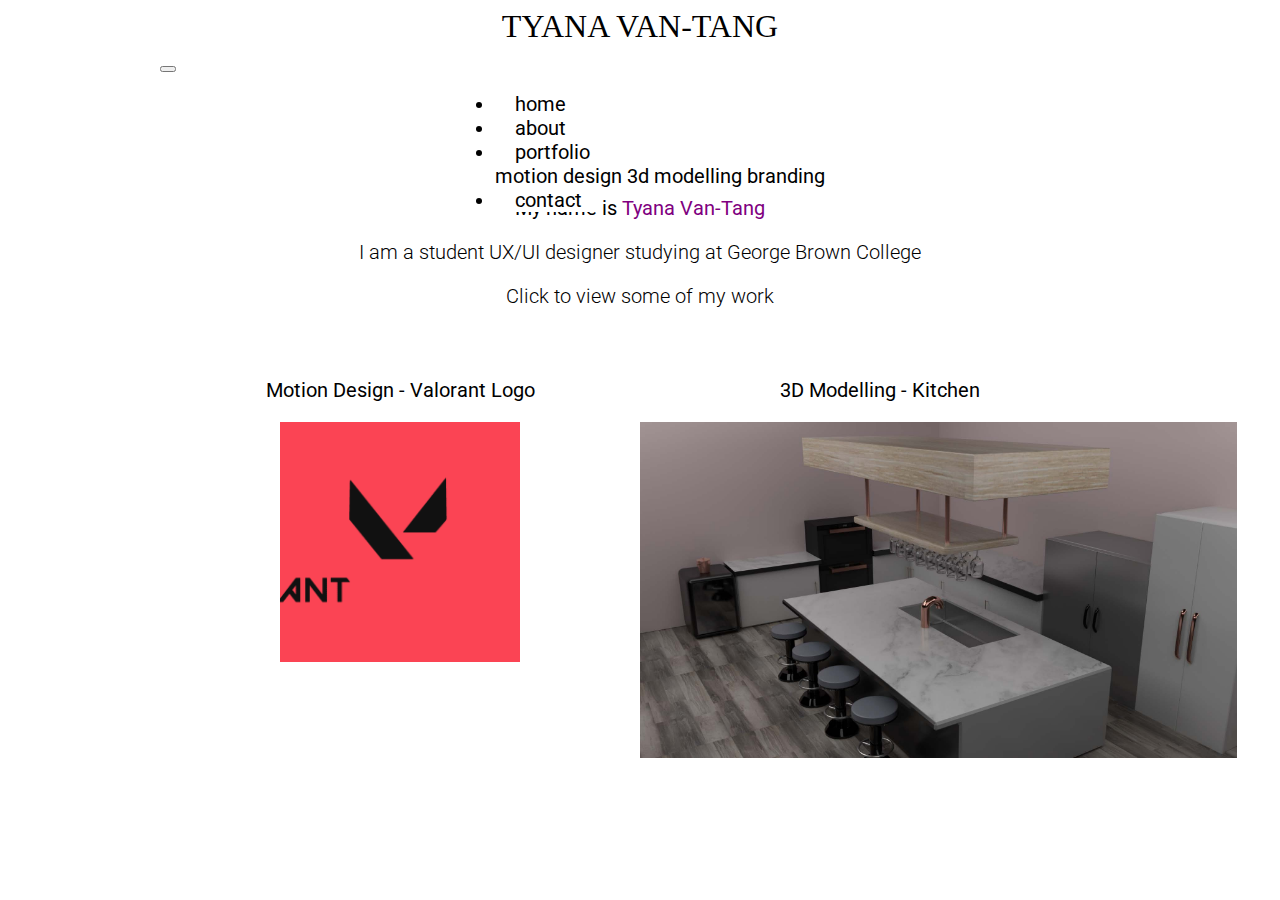
<file: index.html>
<html>

<head>
    <title>tyana van-tang</title>
    <link href="https://cdn.jsdelivr.net/npm/bootstrap@5.0.0-beta3/dist/css/bootstrap.min.css" rel="stylesheet"
        integrity="sha384-eOJMYsd53ii+scO/bJGFsiCZc+5NDVN2yr8+0RDqr0Ql0h+rP48ckxlpbzKgwra6" crossorigin="anonymous">

    <script src="https://cdn.jsdelivr.net/npm/@popperjs/core@2.9.1/dist/umd/popper.min.js"
        integrity="sha384-SR1sx49pcuLnqZUnnPwx6FCym0wLsk5JZuNx2bPPENzswTNFaQU1RDvt3wT4gWFG"
        crossorigin="anonymous"></script>
    <script src="https://cdn.jsdelivr.net/npm/bootstrap@5.0.0-beta3/dist/js/bootstrap.min.js"
        integrity="sha384-j0CNLUeiqtyaRmlzUHCPZ+Gy5fQu0dQ6eZ/xAww941Ai1SxSY+0EQqNXNE6DZiVc"
        crossorigin="anonymous"></script>
    <script src="https://code.jquery.com/jquery-3.2.1.slim.min.js"
        integrity="sha384-KJ3o2DKtIkvYIK3UENzmM7KCkRr/rE9/Qpg6aAZGJwFDMVNA/GpGFF93hXpG5KkN"
        crossorigin="anonymous"></script>
    <script src="https://maxcdn.bootstrapcdn.com/bootstrap/4.0.0/js/bootstrap.min.js"
        integrity="sha384-JZR6Spejh4U02d8jOt6vLEHfe/JQGiRRSQQxSfFWpi1MquVdAyjUar5+76PVCmYl"
        crossorigin="anonymous"></script>

    <script src="https://ajax.googleapis.com/ajax/libs/jquery/3.2.1/jquery.min.js"></script>
    <script src="https://cdnjs.cloudflare.com/ajax/libs/popper.js/1.12.6/umd/popper.min.js"></script>

    <link rel="stylesheet" href="styles.css">
    <link rel="preconnect" href="https://fonts.gstatic.com">
    <link rel="preconnect" href="https://fonts.gstatic.com">
    <link href="https://fonts.googleapis.com/css2?family=Playfair+Display:wght@900&display=swap" rel="stylesheet">
    <link rel="preconnect" href="https://fonts.googleapis.com">
    <link rel="preconnect" href="https://fonts.gstatic.com" crossorigin>
    <link rel="preconnect" href="https://fonts.googleapis.com">
    <link rel="preconnect" href="https://fonts.gstatic.com" crossorigin>
    <link href="https://fonts.googleapis.com/css2?family=Roboto:wght@100;300;400;900&display=swap" rel="stylesheet">

</head>

<body>
    <h1 class="centertext" style="font-weight:300;">TYANA VAN-TANG</h1>
    <nav class="navbar navbar-expand-md navbar-light">
        <a href="#" class="navbar-brand d-flex w-50"></a>
        <div class="text-right">
            <button class="navbar-toggler" type="button" data-toggle="collapse" data-target="#navbarTop"
                aria-controls="navbar" aria-expanded="false" aria-label="Toggle navigation">
                <span class="navbar-toggler-icon"></span>
            </button>
        </div>
        <div class="collapse navbar-collapse " id="navbarTop">
            <ul class="navbar-nav navbar-center ">
                <li class="nav-item">
                    <a class="nav-link " href="index.html">home</a>
                </li>
                <li class="nav-item">
                    <a class="nav-link " href="about.html">about</a>
                </li>

                <li class="nav-item dropdown">
                    <a class="nav-link dropdown-toggle" href="portfolio.html" id="navbarDropdown" role="button"
                        data-toggle="dropdown" aria-haspopup="true" aria-expanded="false">
                        portfolio
                    </a>
                    <div class="dropdown-menu" aria-labelledby="navbarDropdown">
                        <a class="dropdown-item" href="motiondesign.html">motion design</a>
                        <a class="dropdown-item" href="3dmodel.html">3d modelling</a>
                        <a class="dropdown-item" href="appmockup.html">branding</a>
                    </div>
                </li>
                <li class="nav-item"><a class="nav-link" href="contact.html">contact</a> </li>
            </ul>
        </div>
    </nav>

    <div class="intro fontsize centertext">
        <p> My name is <span style="color: purple;">Tyana Van-Tang</span> </p>
        <p style="font-weight: 300;"> I am a student UX/UI designer studying at George Brown College </p>
        <p style="font-weight: 300;"> Click to view some of my work </p>
    </div>
    <div class="boxL fontsize">
        <p class="centertext"><a href="motiondesign.html" alt="Valorant Logo">Motion Design - Valorant Logo</a></p>
        <img href="motiondesign.html" alt="Valorant Logo" class="center" src="portfolio-work/valorantlogo/vallogo.gif">
    </div>
    <div class="boxR fontsize">
        <p class="centertext"><a href="3dmodel.html" alt="3D Model"> 3D Modelling - Kitchen </a></p>
        <img class="center" src="portfolio-work/3DModels/Kitchen2.jpg">
    </div>

   
</body>

</html>
</file>
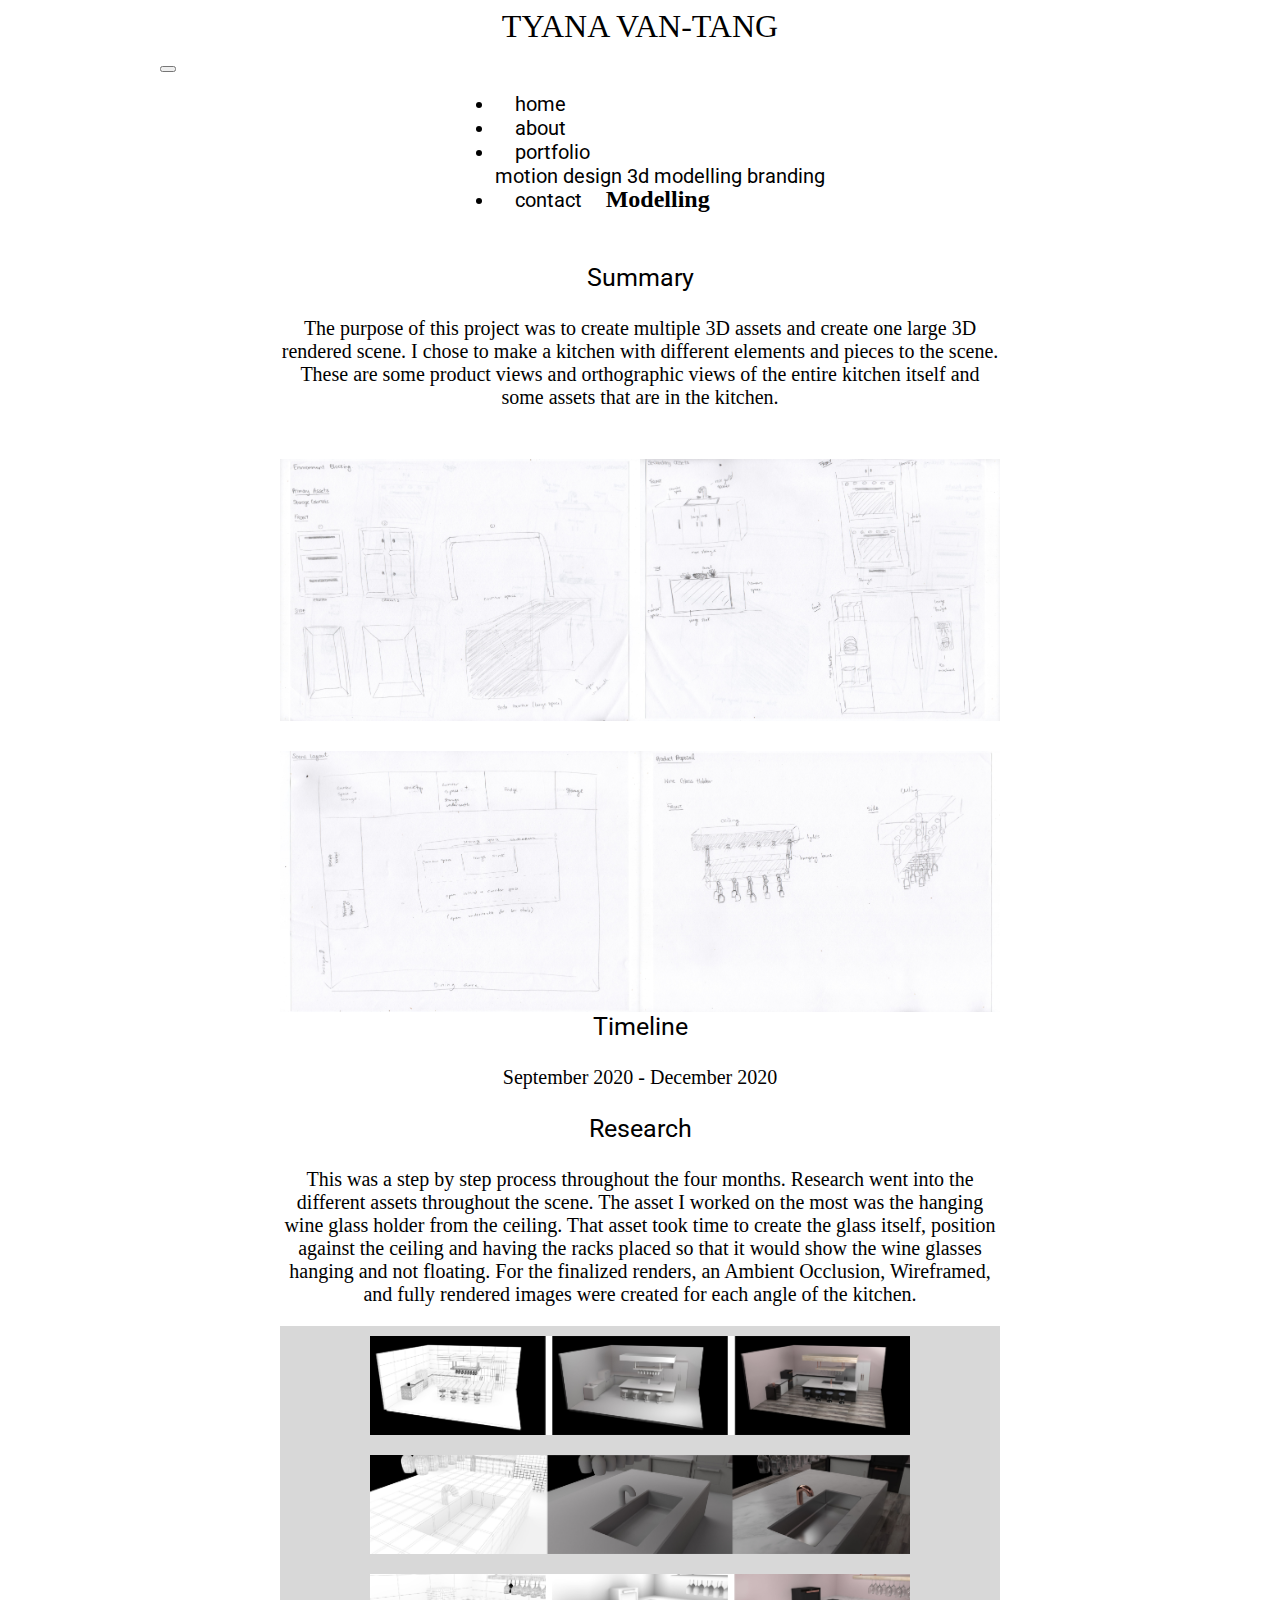
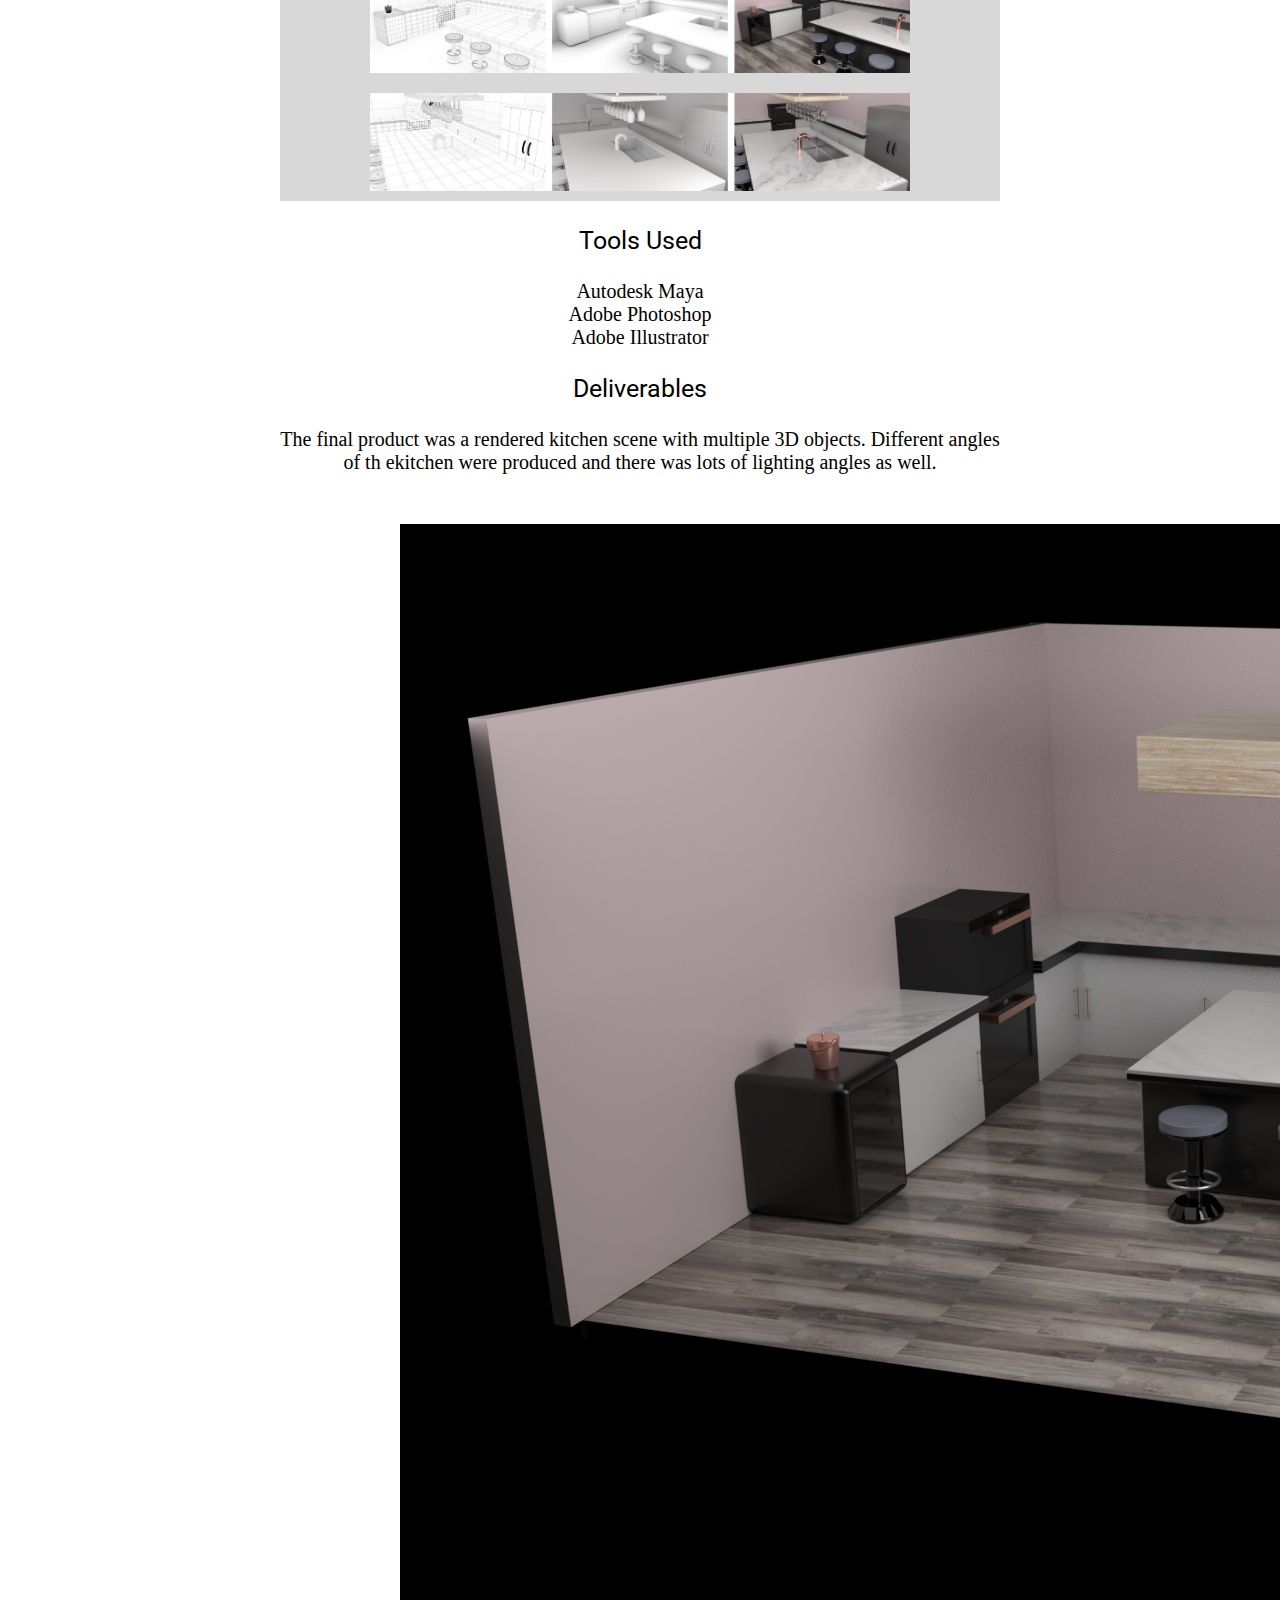
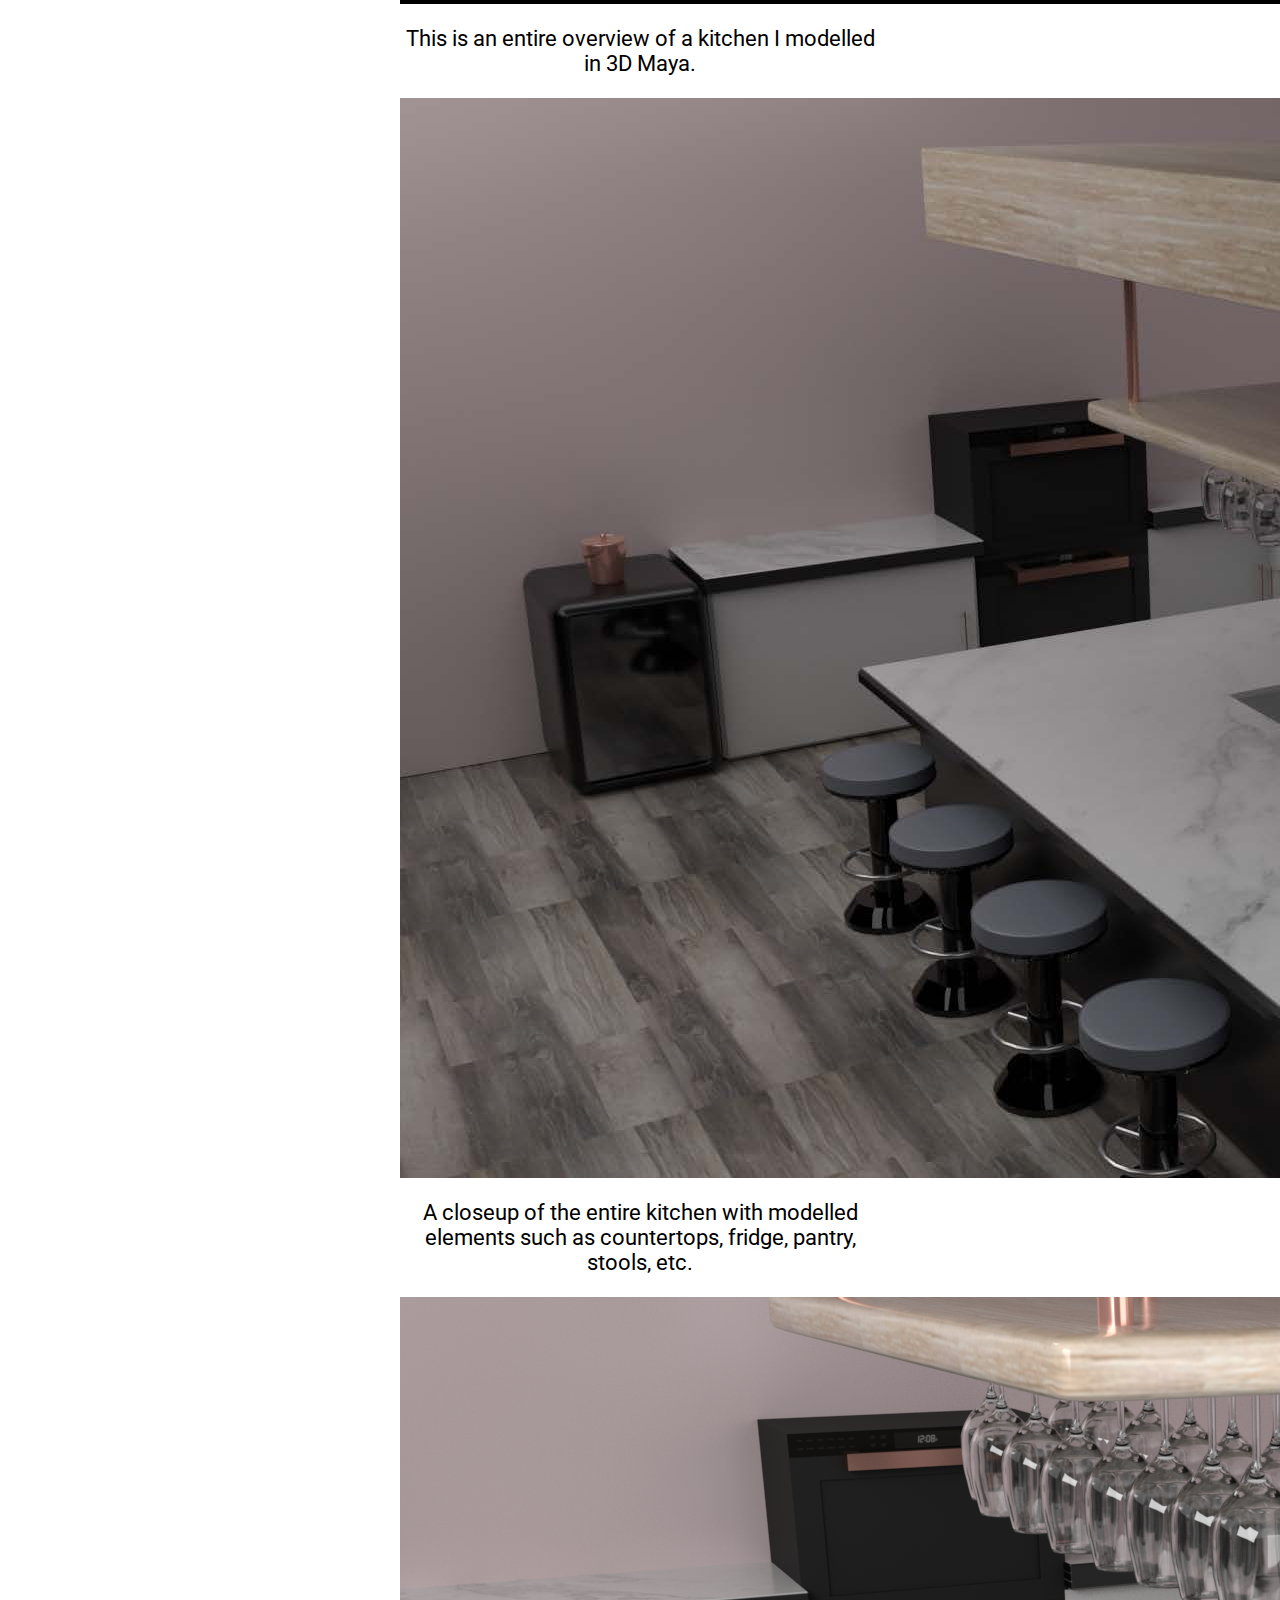
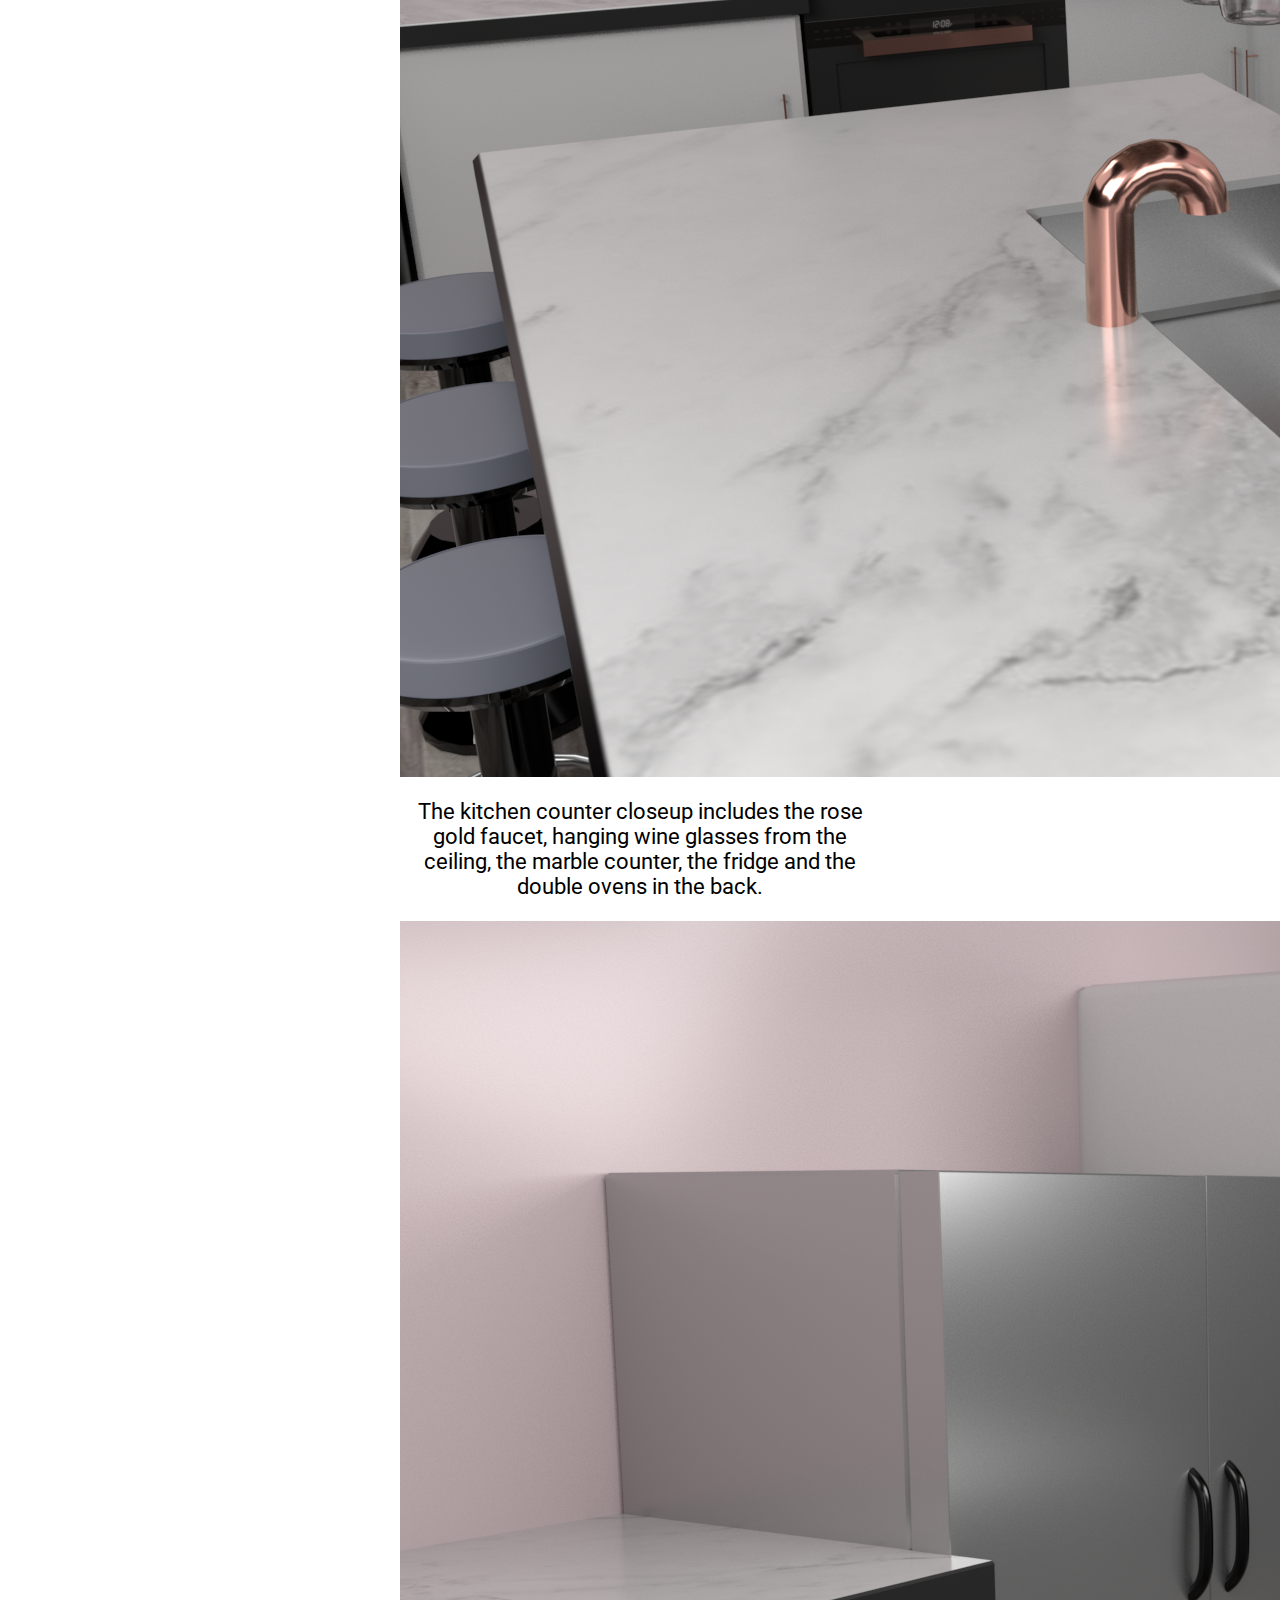
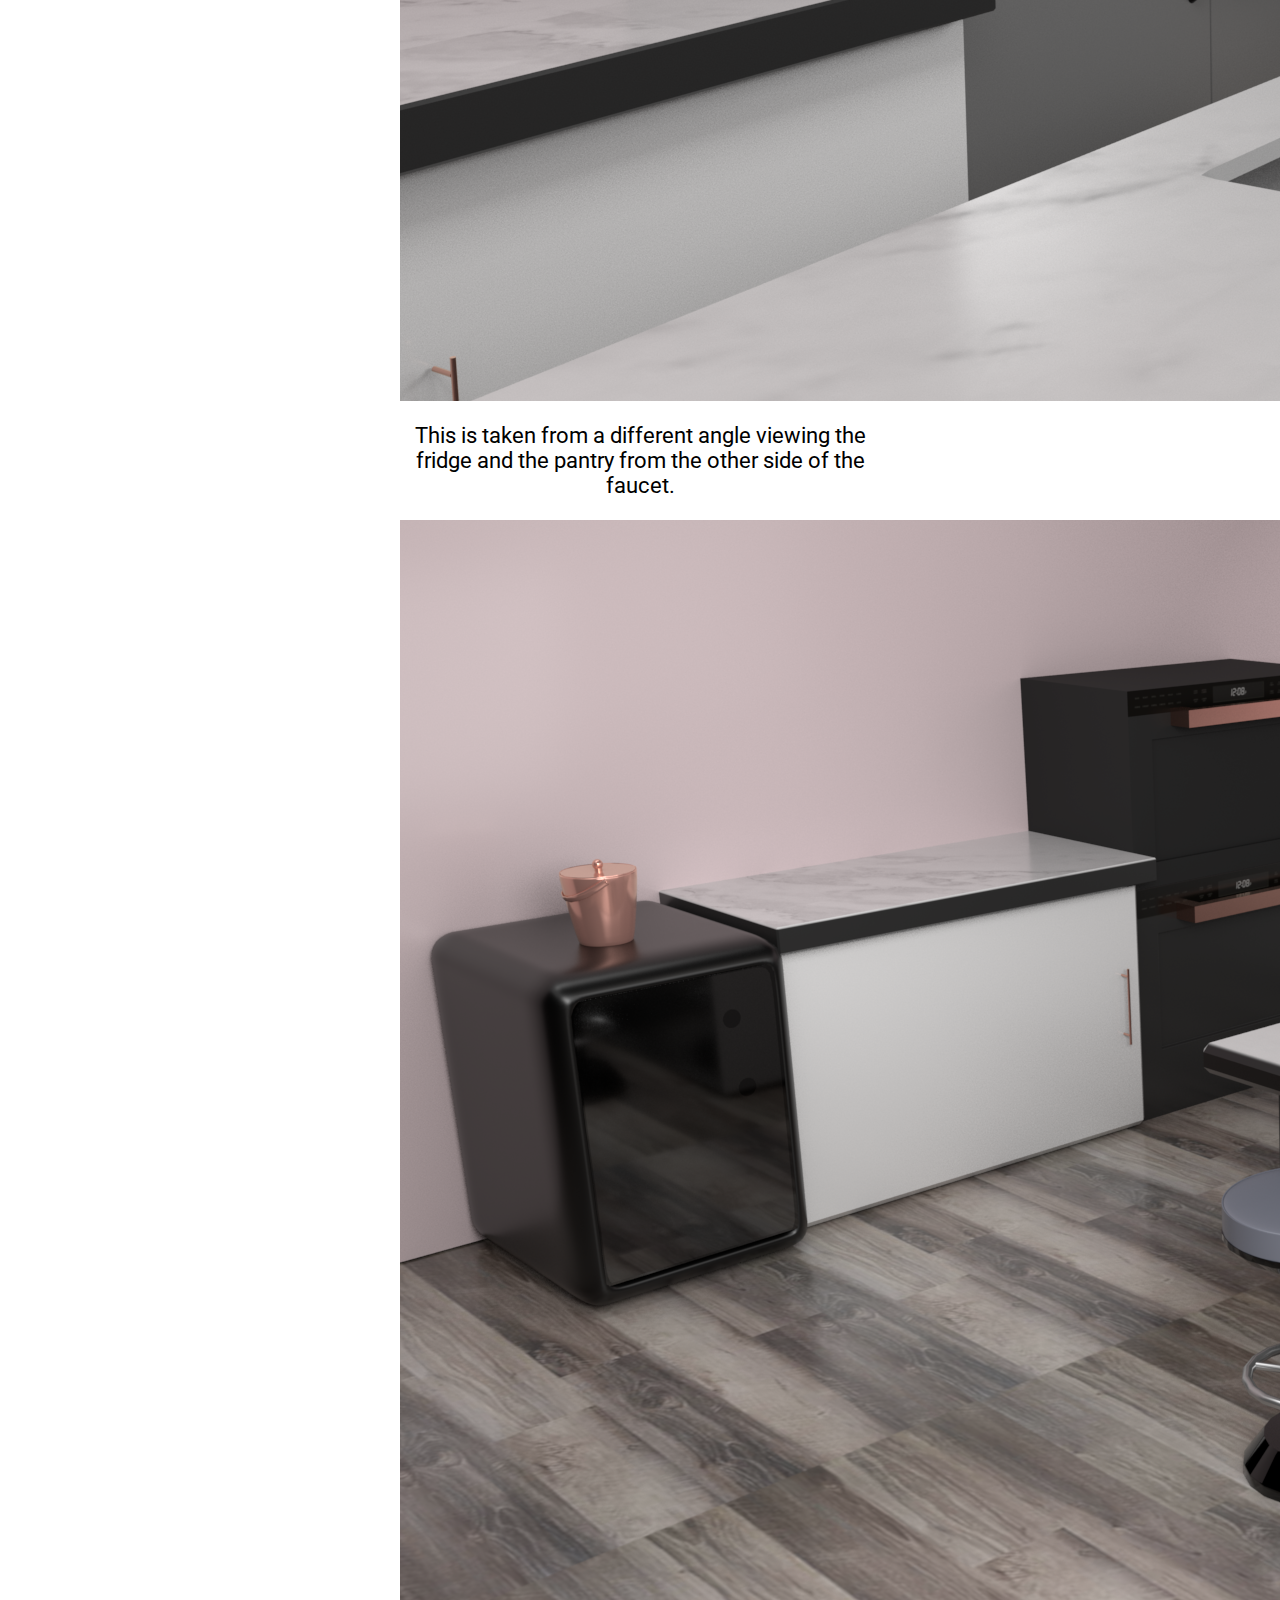
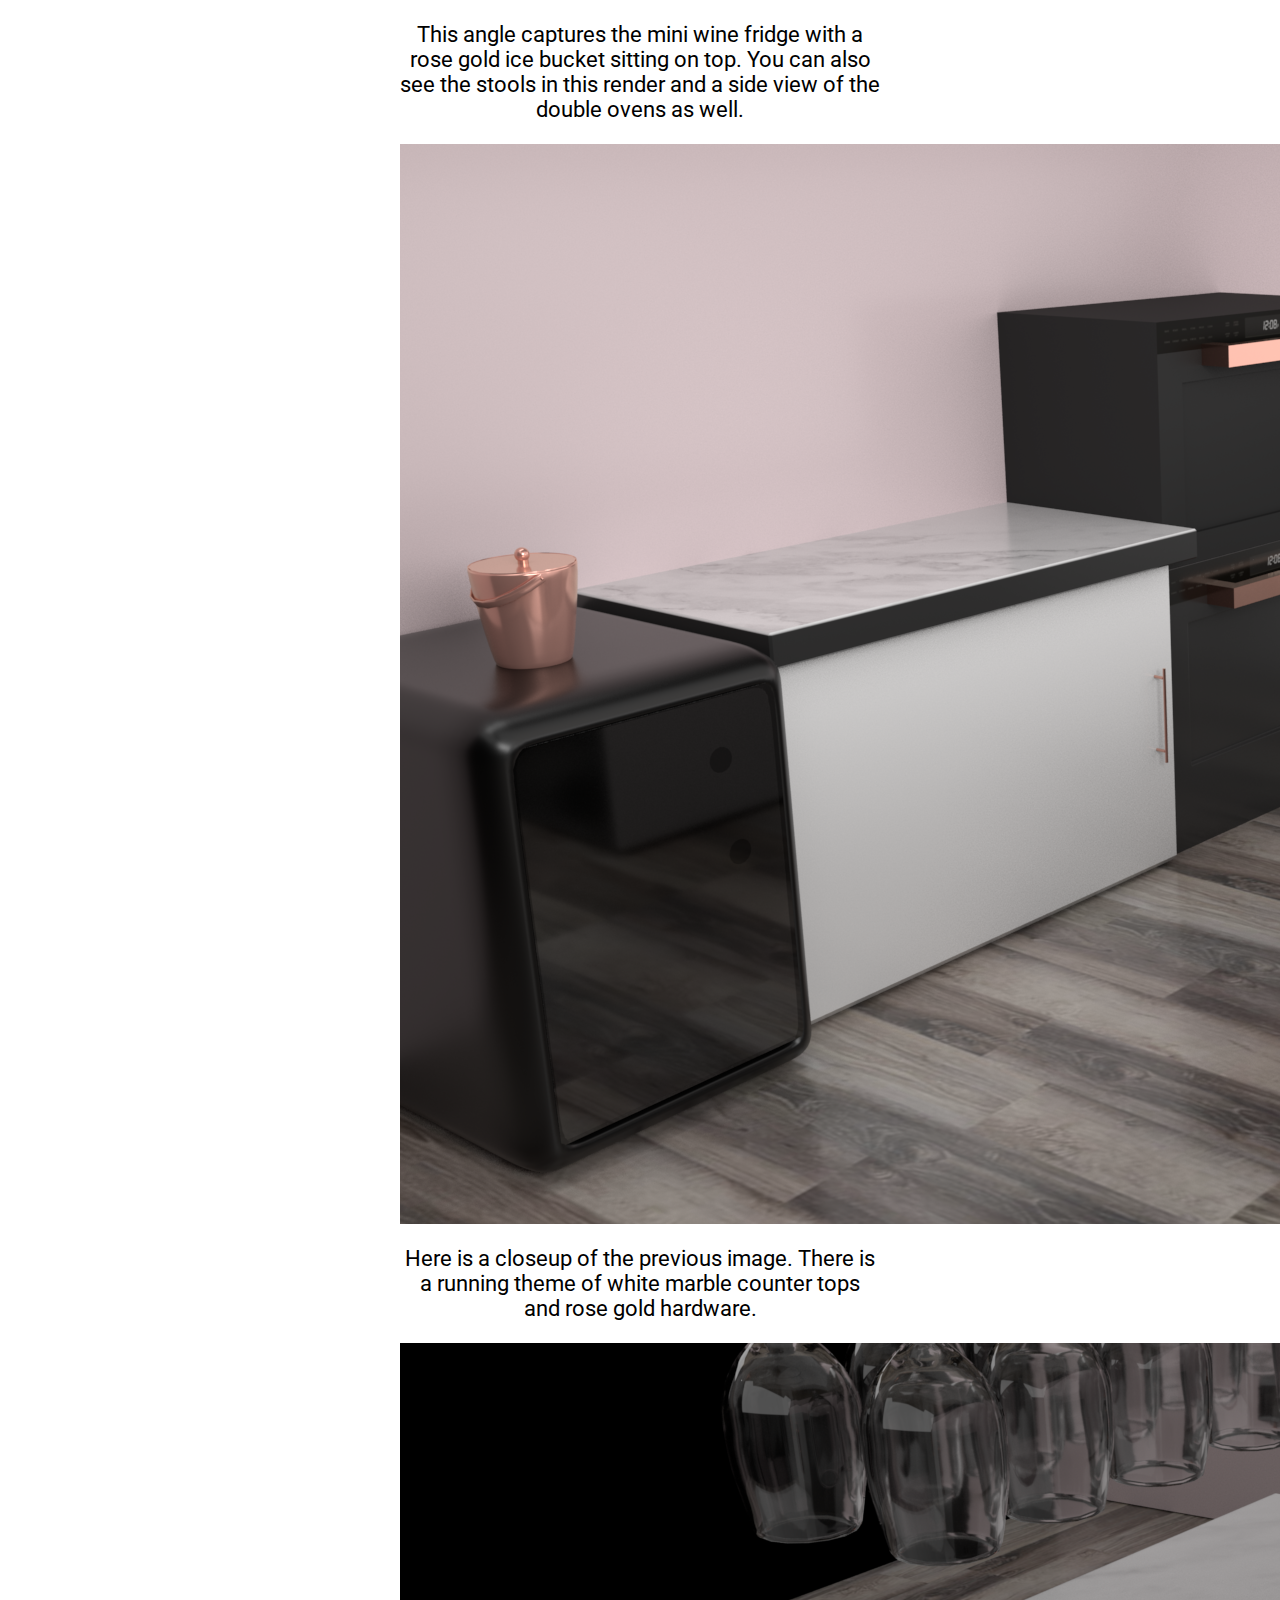
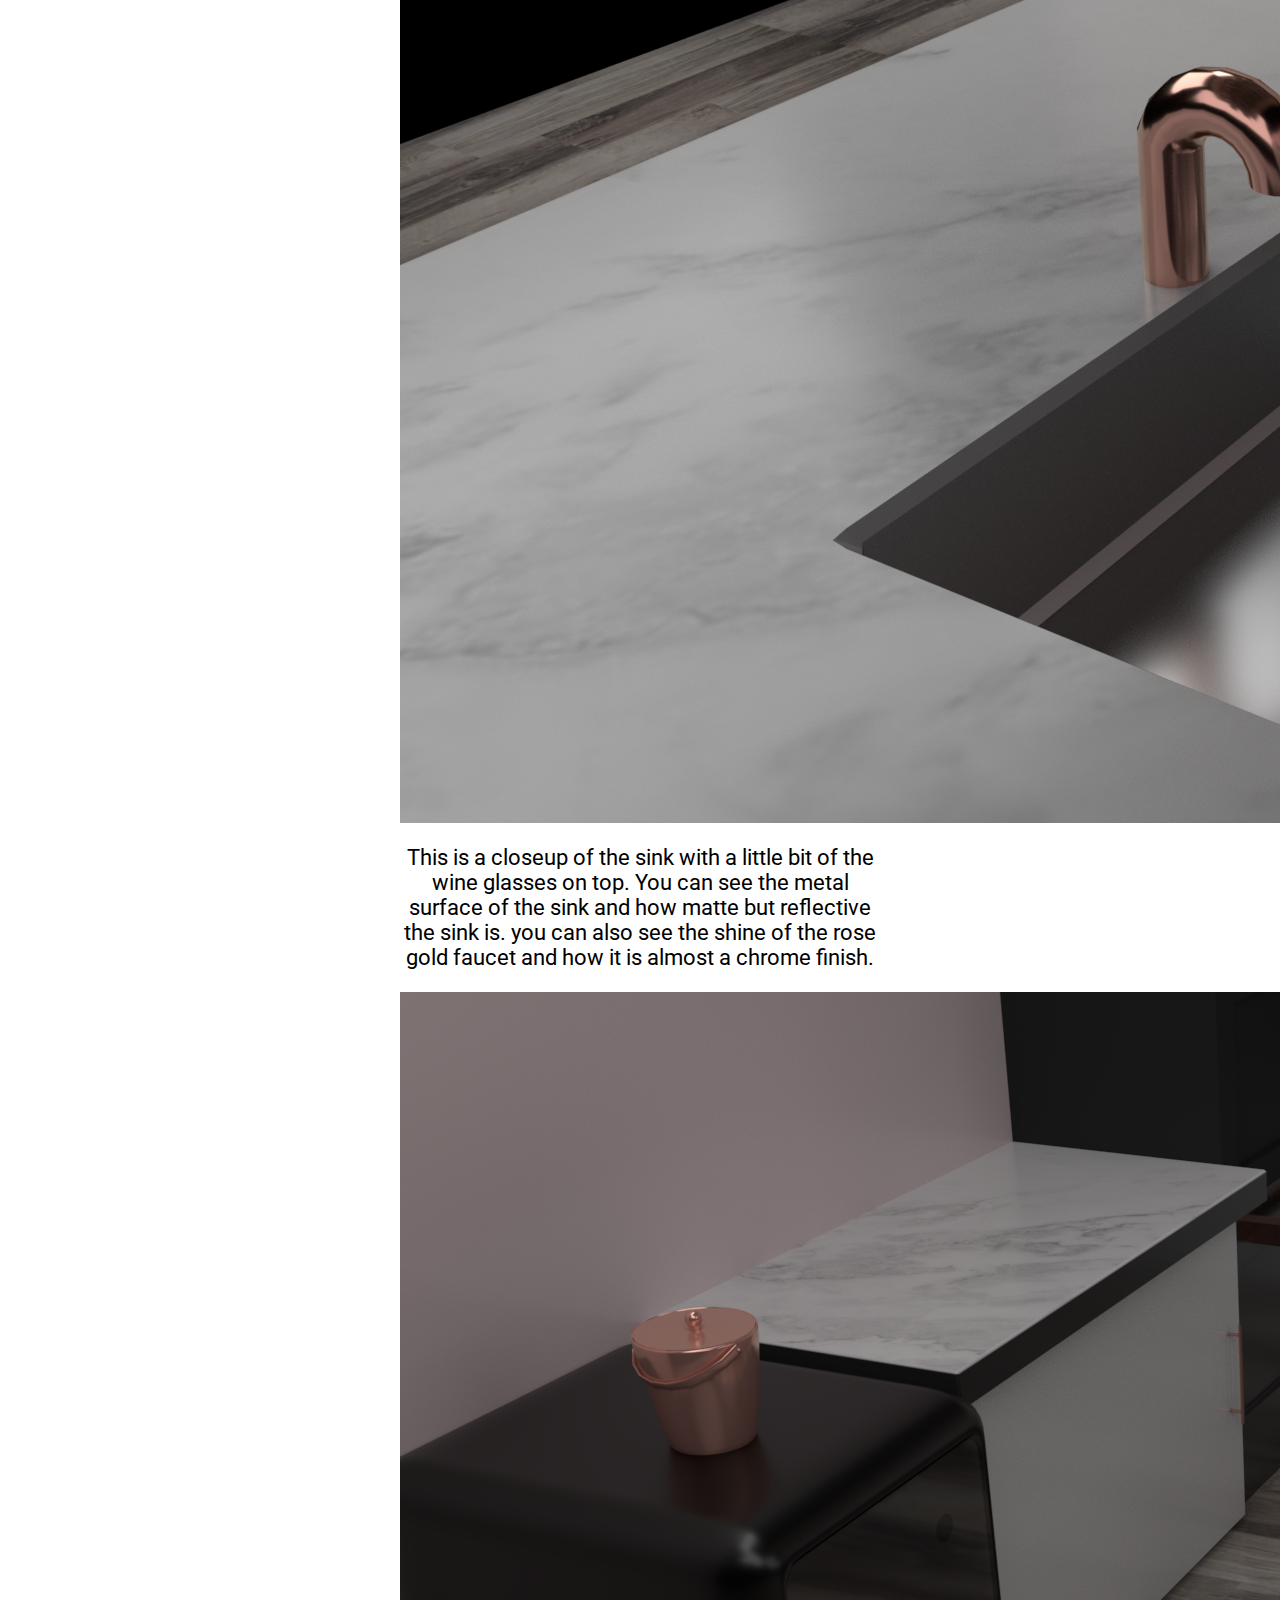
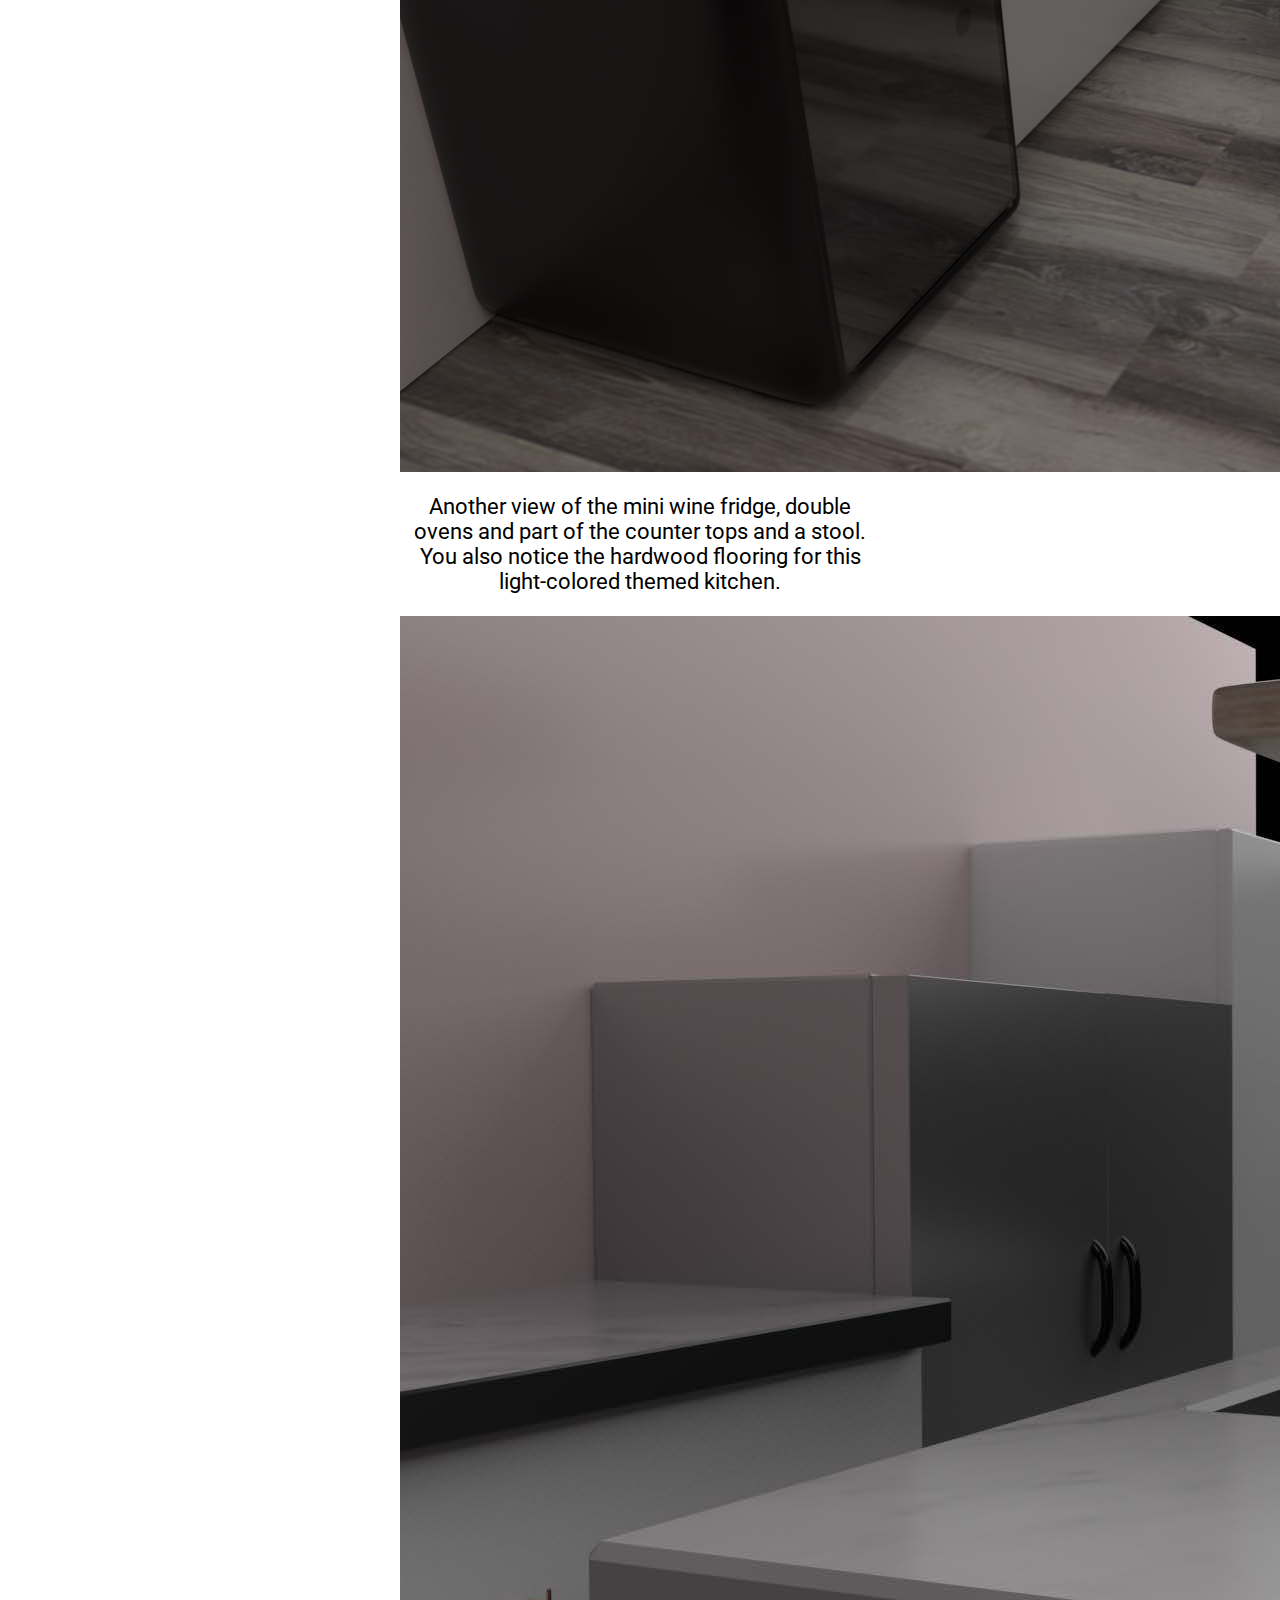
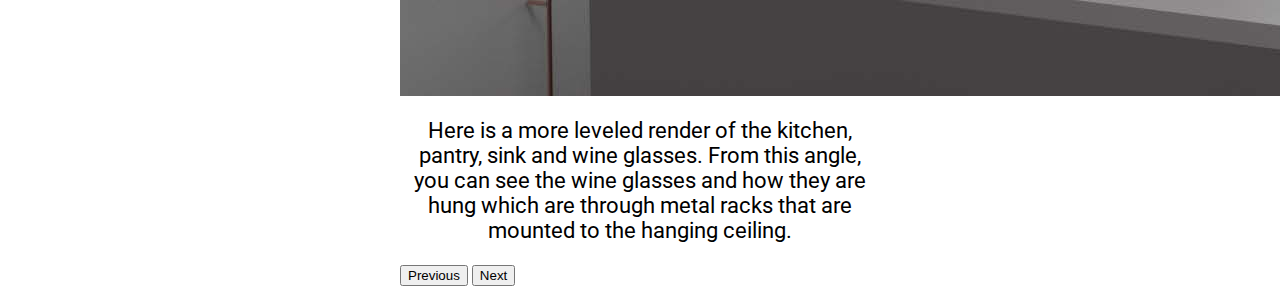
<file: 3dmodel.html>
<html>

<head>
    <title>tyana van-tang - 3d modelling</title>

    <link href="https://cdn.jsdelivr.net/npm/bootstrap@5.0.0-beta3/dist/css/bootstrap.min.css" rel="stylesheet"
        integrity="sha384-eOJMYsd53ii+scO/bJGFsiCZc+5NDVN2yr8+0RDqr0Ql0h+rP48ckxlpbzKgwra6" crossorigin="anonymous">
    <script src="https://cdn.jsdelivr.net/npm/@popperjs/core@2.9.1/dist/umd/popper.min.js"
        integrity="sha384-SR1sx49pcuLnqZUnnPwx6FCym0wLsk5JZuNx2bPPENzswTNFaQU1RDvt3wT4gWFG"
        crossorigin="anonymous"></script>
    <script src="https://cdn.jsdelivr.net/npm/bootstrap@5.0.0-beta3/dist/js/bootstrap.min.js"
        integrity="sha384-j0CNLUeiqtyaRmlzUHCPZ+Gy5fQu0dQ6eZ/xAww941Ai1SxSY+0EQqNXNE6DZiVc"
        crossorigin="anonymous"></script>
    <script src="https://code.jquery.com/jquery-3.2.1.slim.min.js"
        integrity="sha384-KJ3o2DKtIkvYIK3UENzmM7KCkRr/rE9/Qpg6aAZGJwFDMVNA/GpGFF93hXpG5KkN"
        crossorigin="anonymous"></script>
    <script src="https://maxcdn.bootstrapcdn.com/bootstrap/4.0.0/js/bootstrap.min.js"
        integrity="sha384-JZR6Spejh4U02d8jOt6vLEHfe/JQGiRRSQQxSfFWpi1MquVdAyjUar5+76PVCmYl"
        crossorigin="anonymous"></script>
    <link rel="stylesheet" href="styles.css">
    <link rel="preconnect" href="https://fonts.gstatic.com">
    <link href="https://fonts.googleapis.com/css2?family=Roboto&display=swap" rel="stylesheet">
</head>

<body>
    <h1 class="centertext" style="font-weight:300;">TYANA VAN-TANG</h1>
    <nav class="navbar navbar-expand-md navbar-light">
        <a href="/" class="navbar-brand d-flex w-50"></a>
        <div class="text-right">
            <button class="navbar-toggler" type="button" data-toggle="collapse" data-target="#navbarTop"
                aria-controls="navbar" aria-expanded="false" aria-label="Toggle navigation">
                <span class="navbar-toggler-icon"></span>
            </button>
        </div>
        <div class="collapse navbar-collapse" id="navbarTop">
            <ul class="navbar-nav navbar-center ">
                <li class="nav-item">
                    <a class="nav-link " href="index.html">home</a>
                </li>
                <li class="nav-item">
                    <a class="nav-link" href="about.html">about</a>
                </li>

                <li class="nav-item dropdown">
                    <a class="nav-link dropdown-toggle" href="portfolio.html" id="navbarDropdown" role="button"
                        data-toggle="dropdown" aria-haspopup="true" aria-expanded="false">
                        portfolio
                    </a>
                    <div class="dropdown-menu" aria-labelledby="navbarDropdown">
                        <a class="dropdown-item" href="motiondesign.html">motion design</a>
                        <a class="dropdown-item" href="3dmodel.html">3d modelling</a>
                        <a class="dropdown-item" href="appmockup.html">branding</a>
                    </div>
                </li>
                <li class="nav-item"><a class="nav-link" href="contact.html">contact</a> </li>
            </ul>
        </div>
    </nav>


    <h2 class="centertext"> 3D Modelling</h2>

    <div class="descriptions center centertext">
        <h3>Summary</h3>
        <p>The purpose of this project was to create multiple 3D assets and create one large 3D rendered scene. I chose
            to make a kitchen with different elements and pieces to the scene. These are some product views and
            orthographic views of the entire kitchen itself and some assets that are in the kitchen.</p>
        <img src="portfolio-work/3DModels/drawings/envBlock1.jpg" class="boxL">
        <img src="portfolio-work/3DModels/drawings/envBlock2.jpg" class="boxR">
        <img src="portfolio-work/3DModels/drawings/orthoView.jpg" class="boxL">
        <img src="portfolio-work/3DModels/drawings/wineProposal.jpg" class="boxR">
        <h3>Timeline</h3>
        <p>September 2020 - December 2020</p>
        <h3>Research</h3>
        <p>This was a step by step process throughout the four months. Research went into the different assets
            throughout the scene. The asset I worked on the most was the hanging wine glass holder from the ceiling.
            That asset took time to create the glass itself, position against the ceiling and having the racks placed so
            that it would show the wine glasses hanging and not floating. For the finalized renders, an Ambient
            Occlusion, Wireframed, and fully rendered images were created for each angle of the kitchen. </p>

        <div class="modelBox">
            <img src="portfolio-work/3DModels/roughmodel-01.jpg" class="modelRough">
            <img src="portfolio-work/3DModels/roughmodel-02.jpg" class="modelRough">
            <img src="portfolio-work/3DModels/roughmodel-03.jpg" class="modelRough">
            <img src="portfolio-work/3DModels/roughmodel-04.jpg" class="modelRough">
        </div>
        <h3>Tools Used</h3>
        <p>Autodesk Maya <br>Adobe Photoshop <br>Adobe Illustrator</p>
        <h3>Deliverables</h3>
        <p>The final product was a rendered kitchen scene with multiple 3D objects. Different angles of th ekitchen were
            produced and there was lots of lighting angles as well.</p>
    </div>

    <div id="carouselExampleCaptions" class="carousel slide" data-bs-ride="carousel" data-bs-interval="0">
        <div class="carousel-inner">
            <div class="carousel-item active" data-bs-interval="0">
                <img src="portfolio-work/3DModels/Kitchen1.png" class="d-block w-100" alt="first slide">
                <p class="centertext fontsize">This is an entire overview of a kitchen I modelled in 3D Maya.</p>
            </div>
            <div class="carousel-item" data-bs-interval="0">
                <img src="portfolio-work/3DModels/Kitchen2.jpg" class="d-block w-100" alt="second slide">
                <p class="centertext fontsize">A closeup of the entire kitchen with modelled elements such as
                    countertops,
                    fridge, pantry, stools, etc.</p>
            </div>
            <div class="carousel-item" data-bs-interval="0">
                <img src="portfolio-work/3DModels/Kitchen3.png" class="d-block w-100" alt="third slide">
                <p class="centertext fontsize">The kitchen counter closeup includes the rose gold faucet, hanging wine
                    glasses
                    from the ceiling, the marble counter, the fridge and the double ovens in the back. </p>
            </div>
            <div class="carousel-item" data-bs-interval="0">
                <img src="portfolio-work/3DModels/Kitchen4.png" class="d-block w-100" alt="fourth slide">
                <p class="centertext fontsize">This is taken from a different angle viewing the fridge and the pantry
                    from the
                    other side of the faucet. </p>
            </div>
            <div class="carousel-item" data-bs-interval="0">
                <img src="portfolio-work/3DModels/Kitchen5.png" class="d-block w-100" alt="fifth slide">
                <p class="centertext fontsize">This angle captures the mini wine fridge with a rose gold ice bucket
                    sitting on
                    top. You can also see the stools in this render and a side view of the double ovens as well. </p>
            </div>
            <div class="carousel-item" data-bs-interval="0">
                <img src="portfolio-work/3DModels/Kitchen6.png" class="d-block w-100" alt="sixth slide">
                <p class="centertext fontsize">Here is a closeup of the previous image. There is a running theme of
                    white marble
                    counter tops and rose gold hardware. </p>
            </div>
            <div class="carousel-item" data-bs-interval="0">
                <img src="portfolio-work/3DModels/Kitchen7.png" class="d-block w-100" alt="seventh slide">
                <p class="centertext fontsize">This is a closeup of the sink with a little bit of the wine glasses on
                    top. You
                    can see the metal surface of the sink and how matte but reflective the sink is. you can also see the
                    shine of the rose gold faucet and how it is almost a chrome finish.</p>
            </div>
            <div class="carousel-item" data-bs-interval="0">
                <img src="portfolio-work/3DModels/Kitchen8.png" class="d-block w-100" alt="Eigth slide">
                <p class="centertext fontsize">Another view of the mini wine fridge, double ovens and part of the
                    counter tops
                    and a stool. You also notice the hardwood flooring for this light-colored themed kitchen. </p>
            </div>
            <div class="carousel-item" data-bs-interval="0">
                <img src="portfolio-work/3DModels/Kitchen9.jpg" class="d-block w-100" alt="Ninth slide">
                <p class="centertext fontsize">Here is a more leveled render of the kitchen, pantry, sink and wine
                    glasses. From
                    this angle, you can see the wine glasses and how they are hung which are through metal racks that
                    are mounted to the hanging ceiling. </p>
            </div>
        </div>
        <button class="carousel-control-prev" type="button" data-bs-target="#carouselExampleCaptions"
            data-bs-slide="prev">
            <span class="carousel-control-prev-icon" aria-hidden="true"></span>
            <span class="visually-hidden">Previous</span>
        </button>
        <button class="carousel-control-next" type="button" data-bs-target="#carouselExampleCaptions"
            data-bs-slide="next">
            <span class="carousel-control-next-icon" aria-hidden="true"></span>
            <span class="visually-hidden">Next</span>
        </button>
    </div>
</body>

</html>
</file>
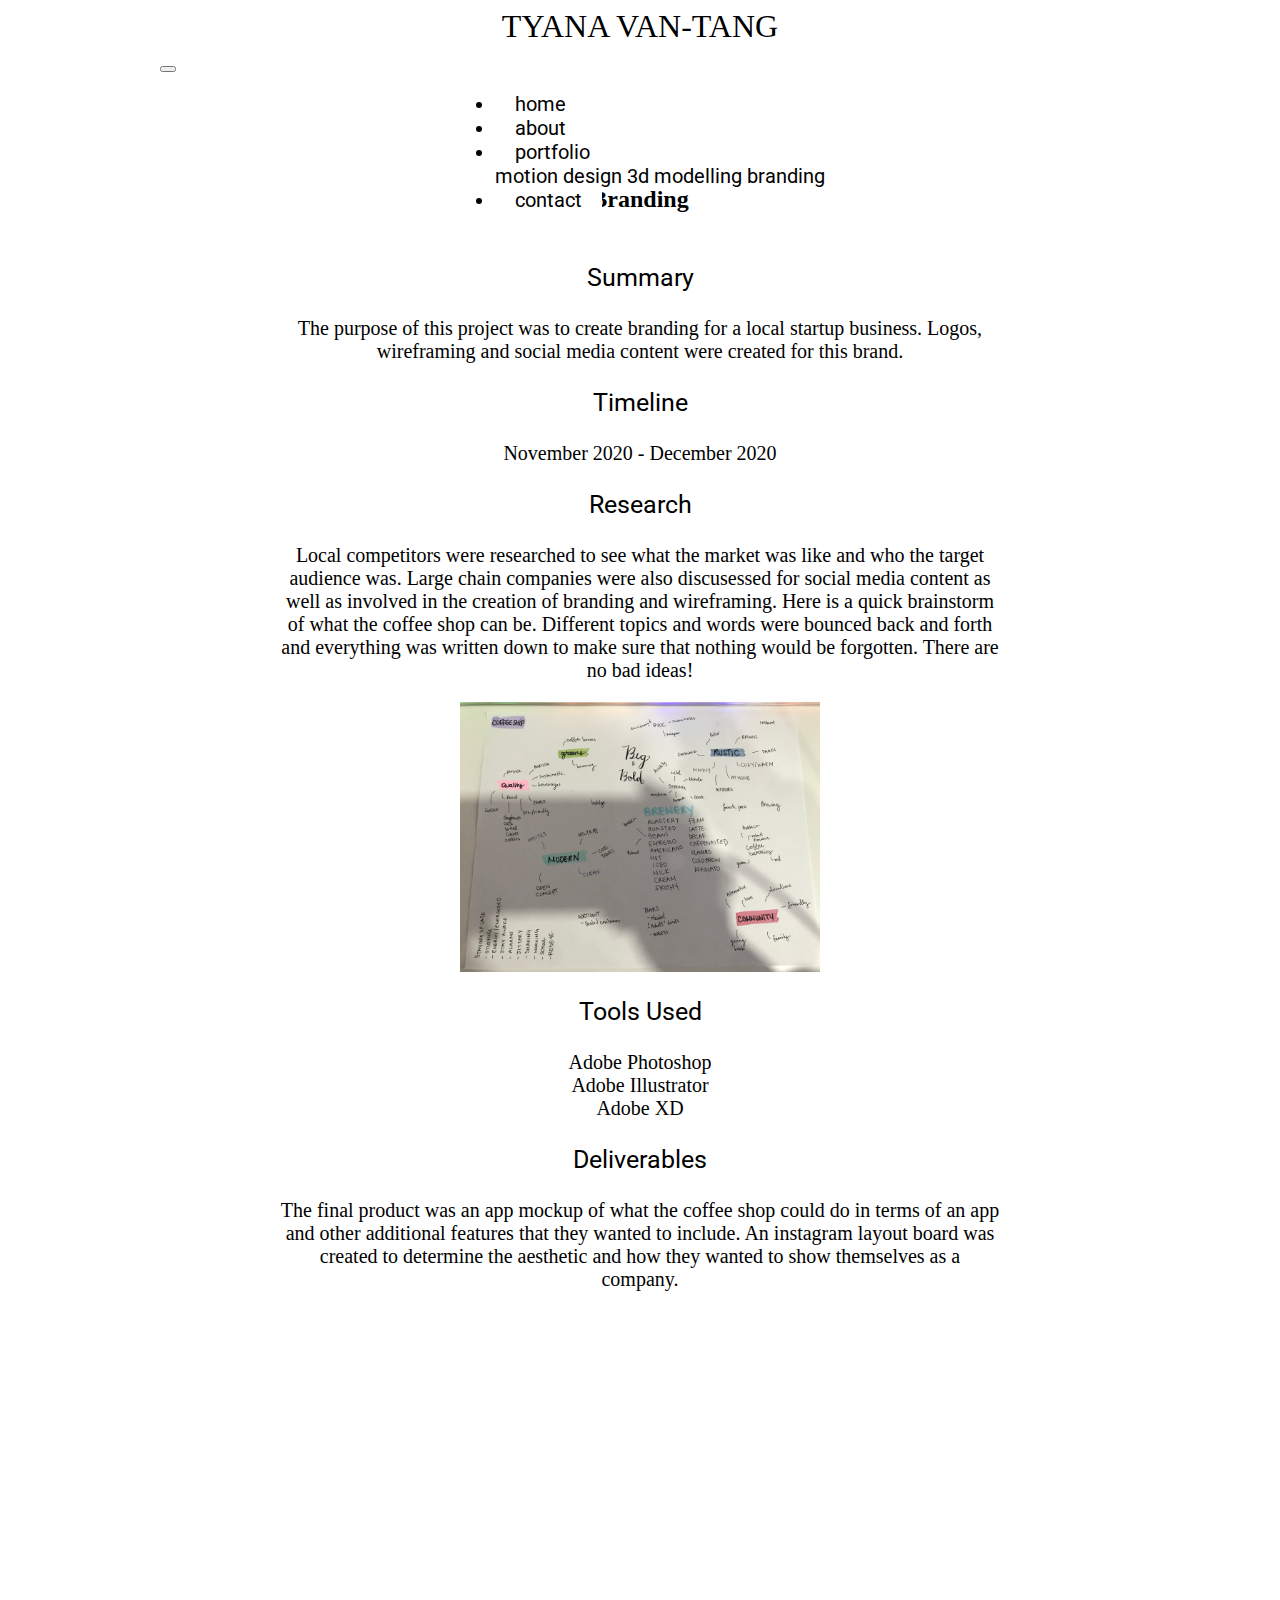
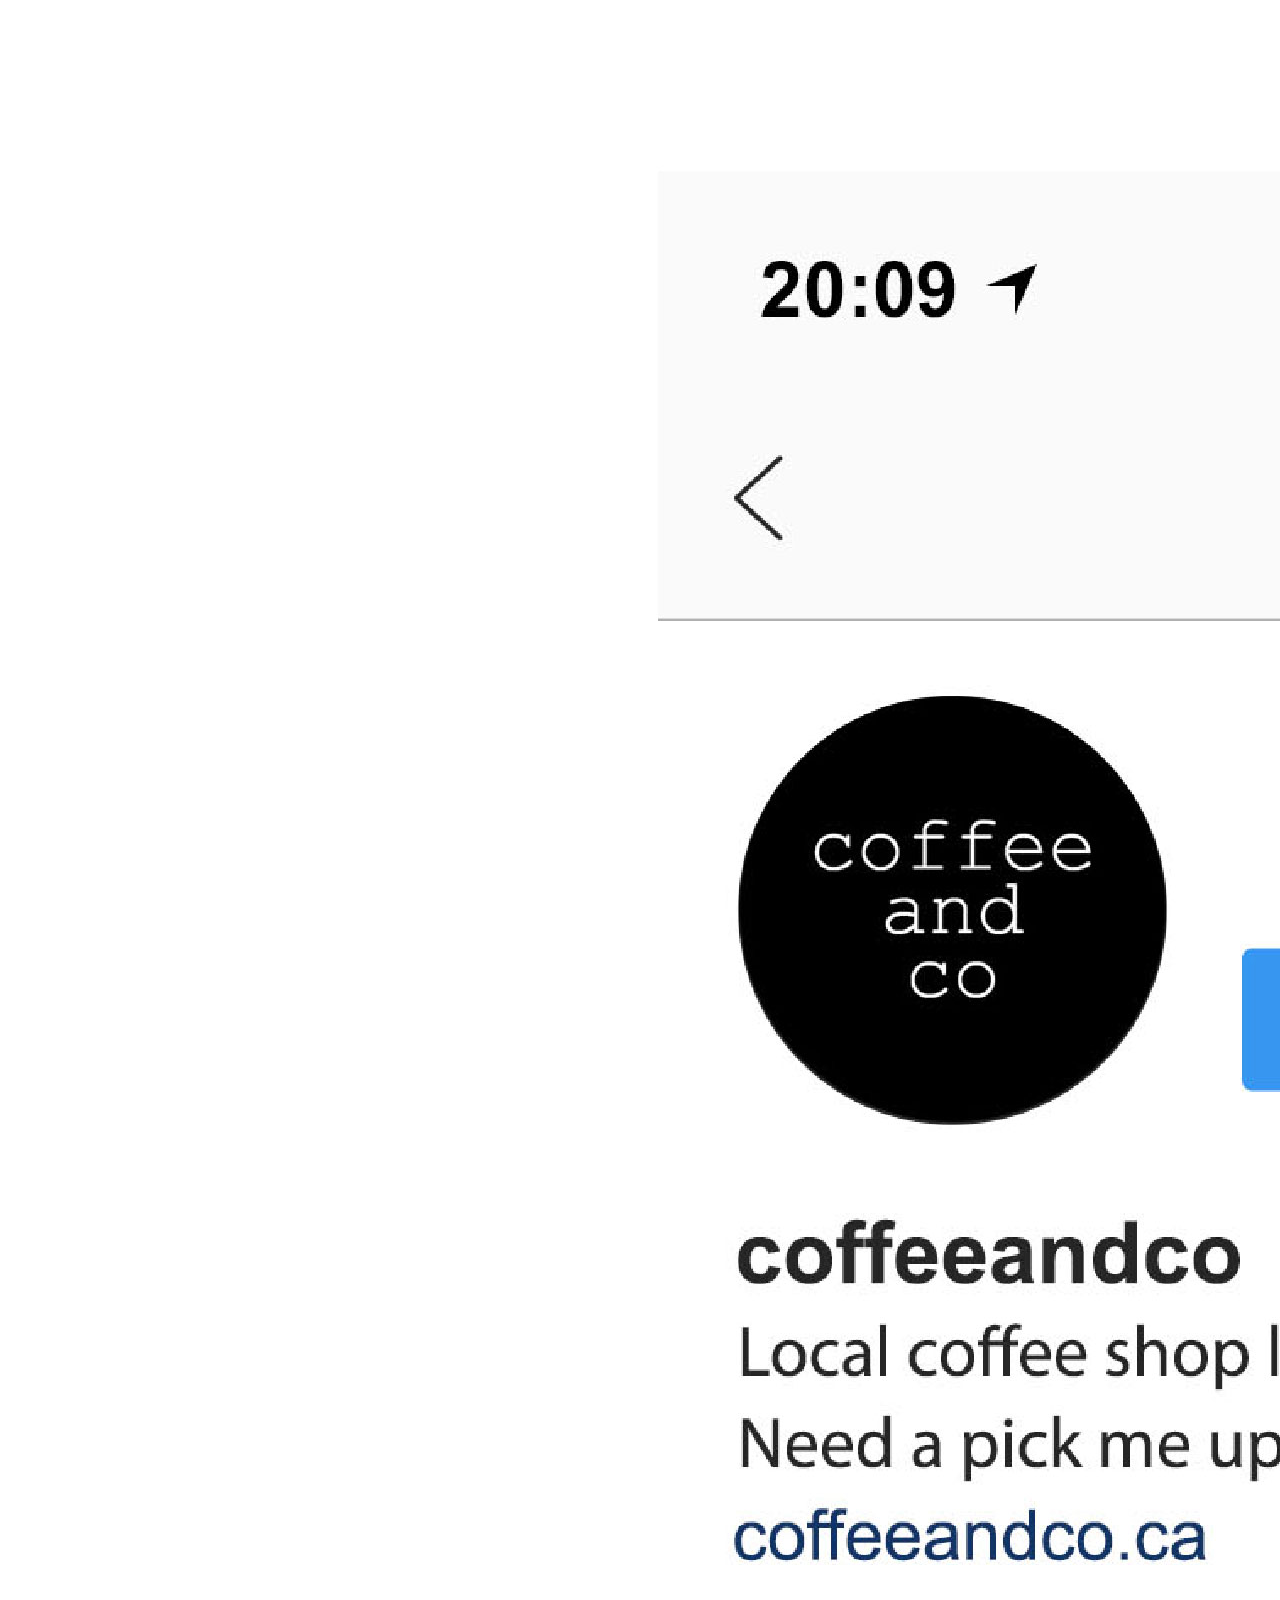
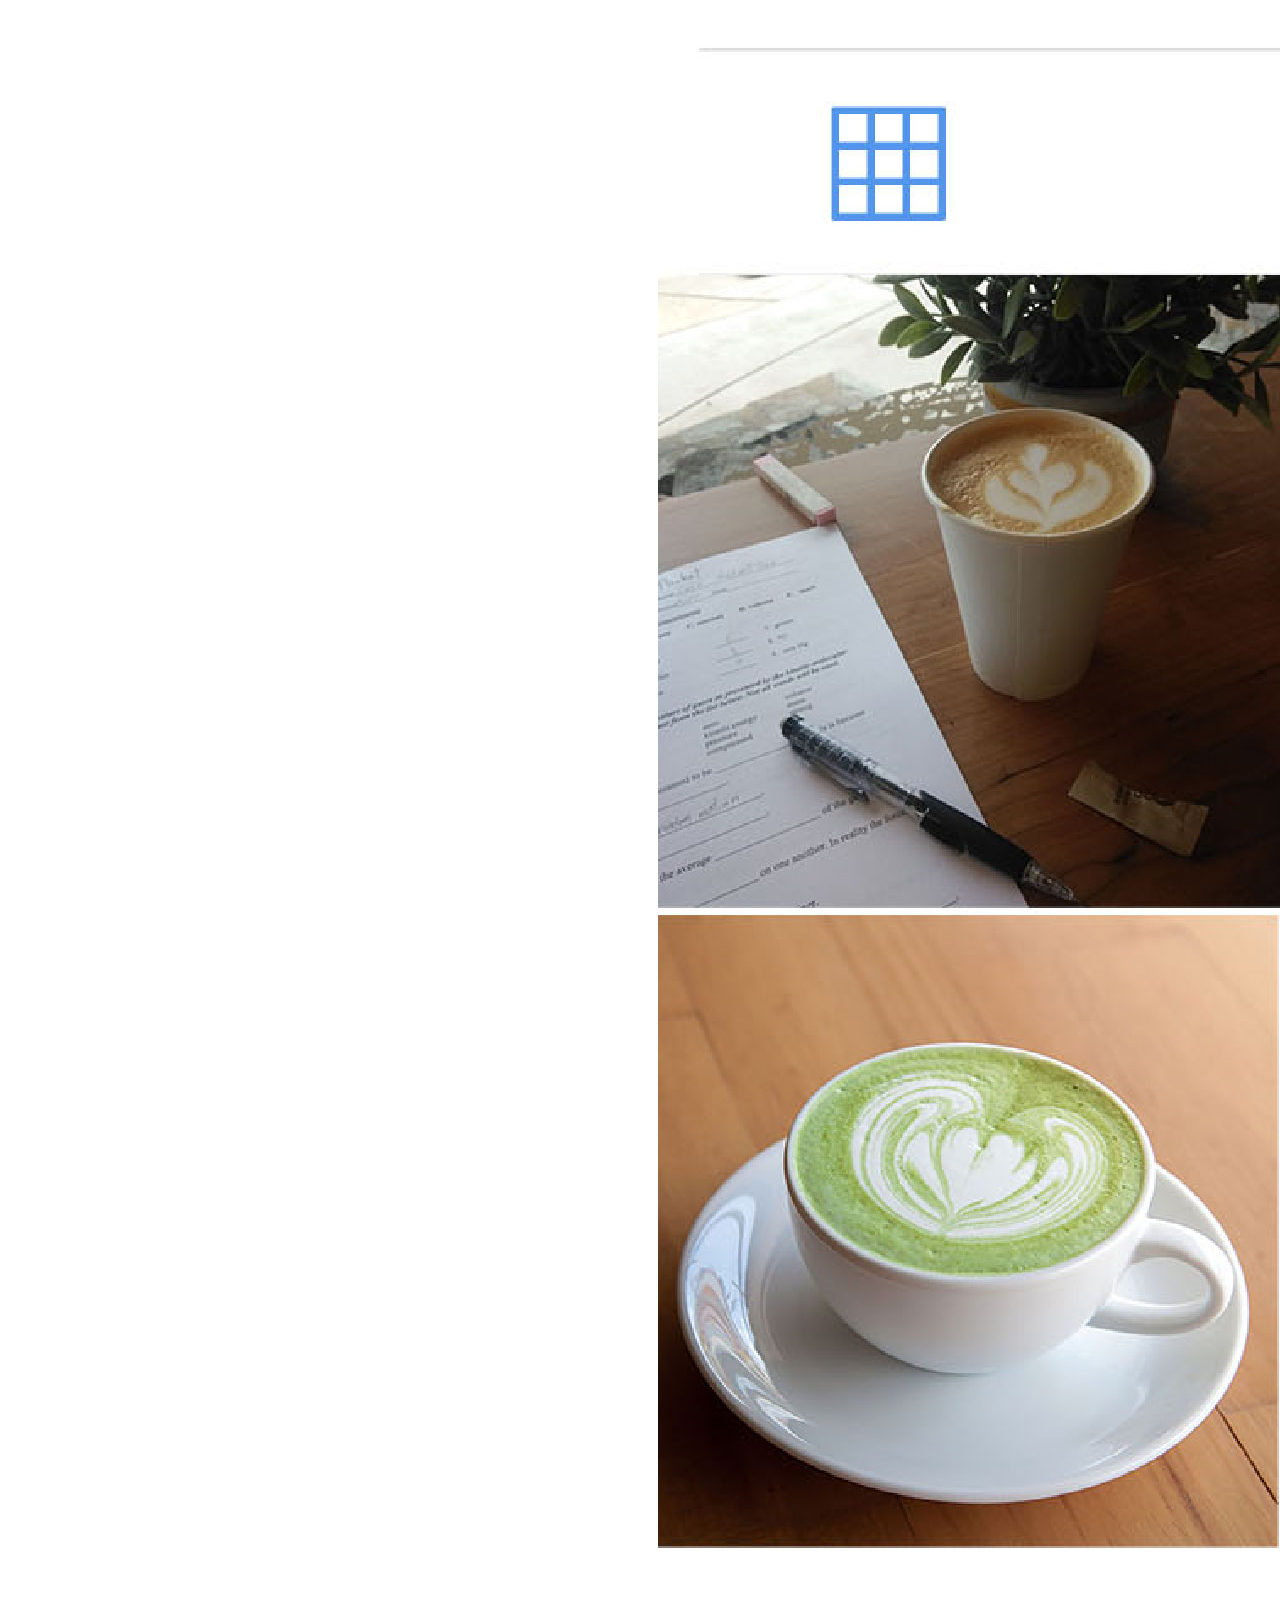
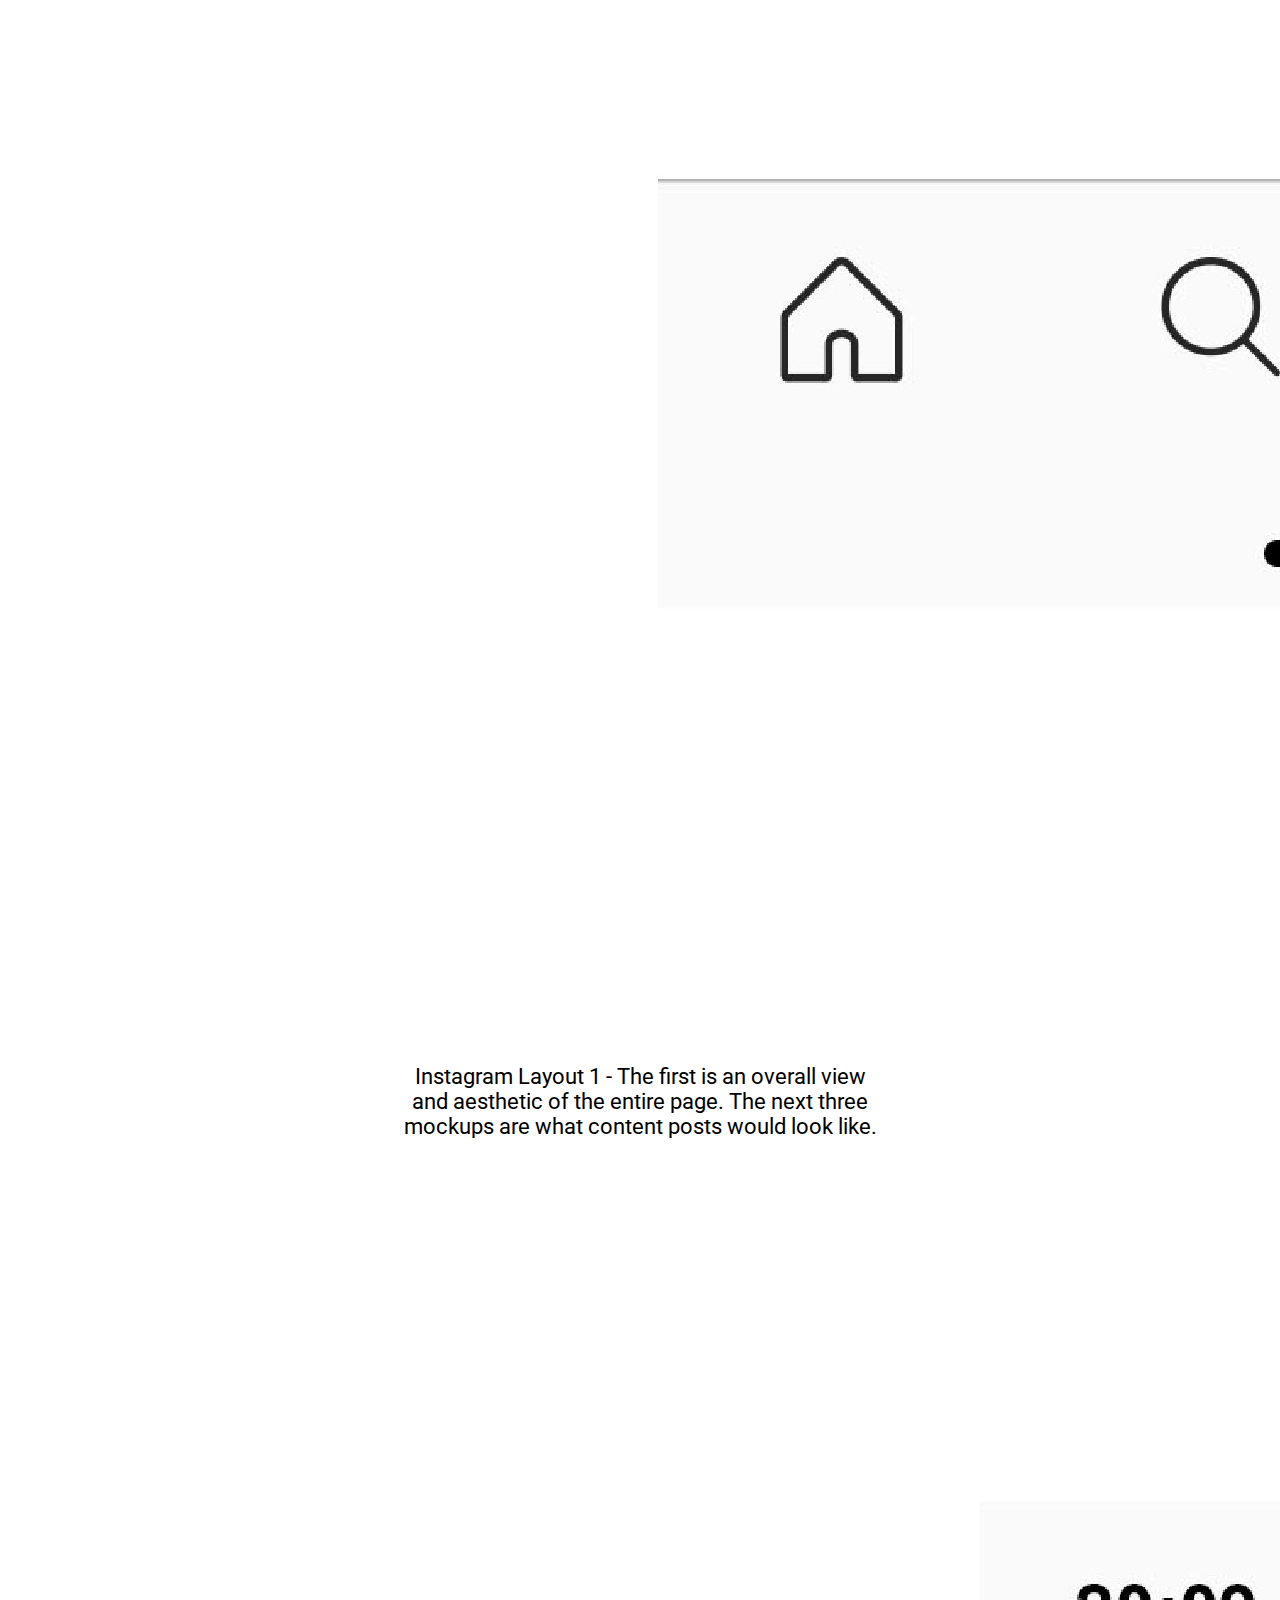
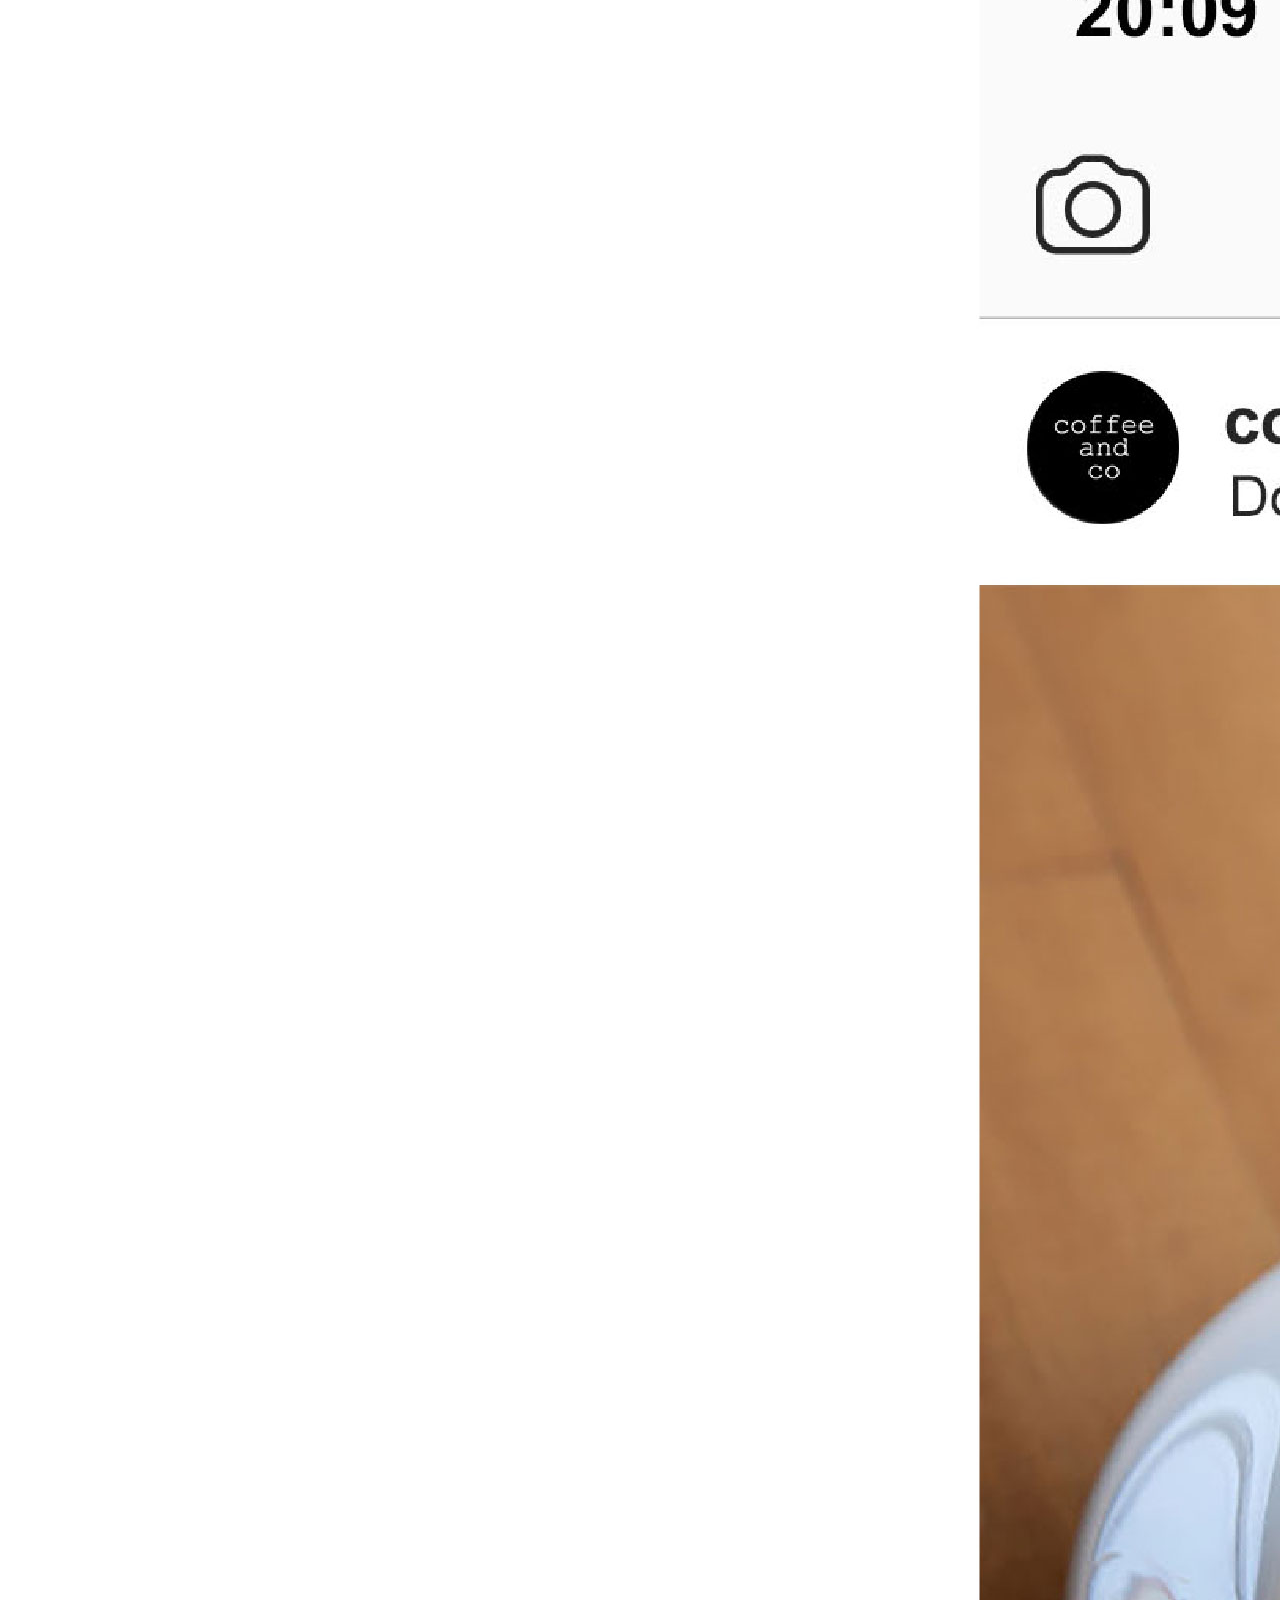
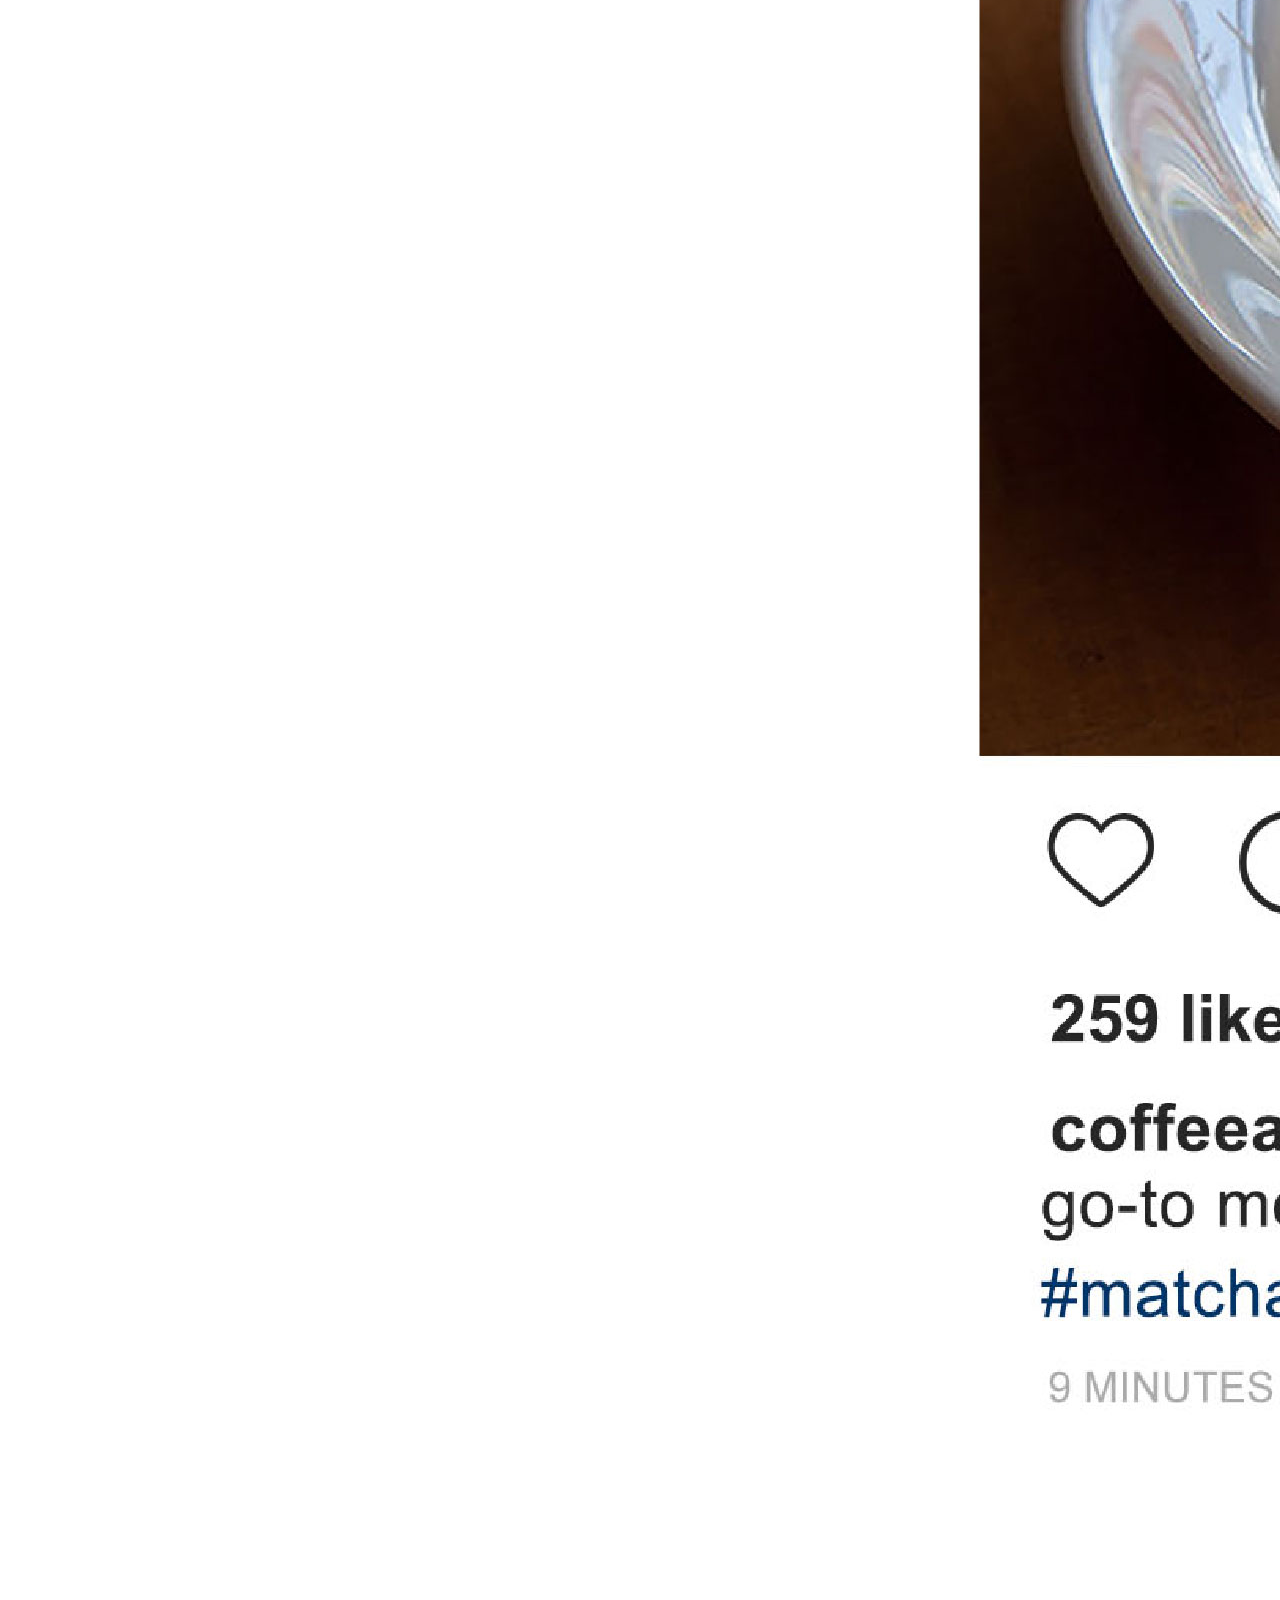
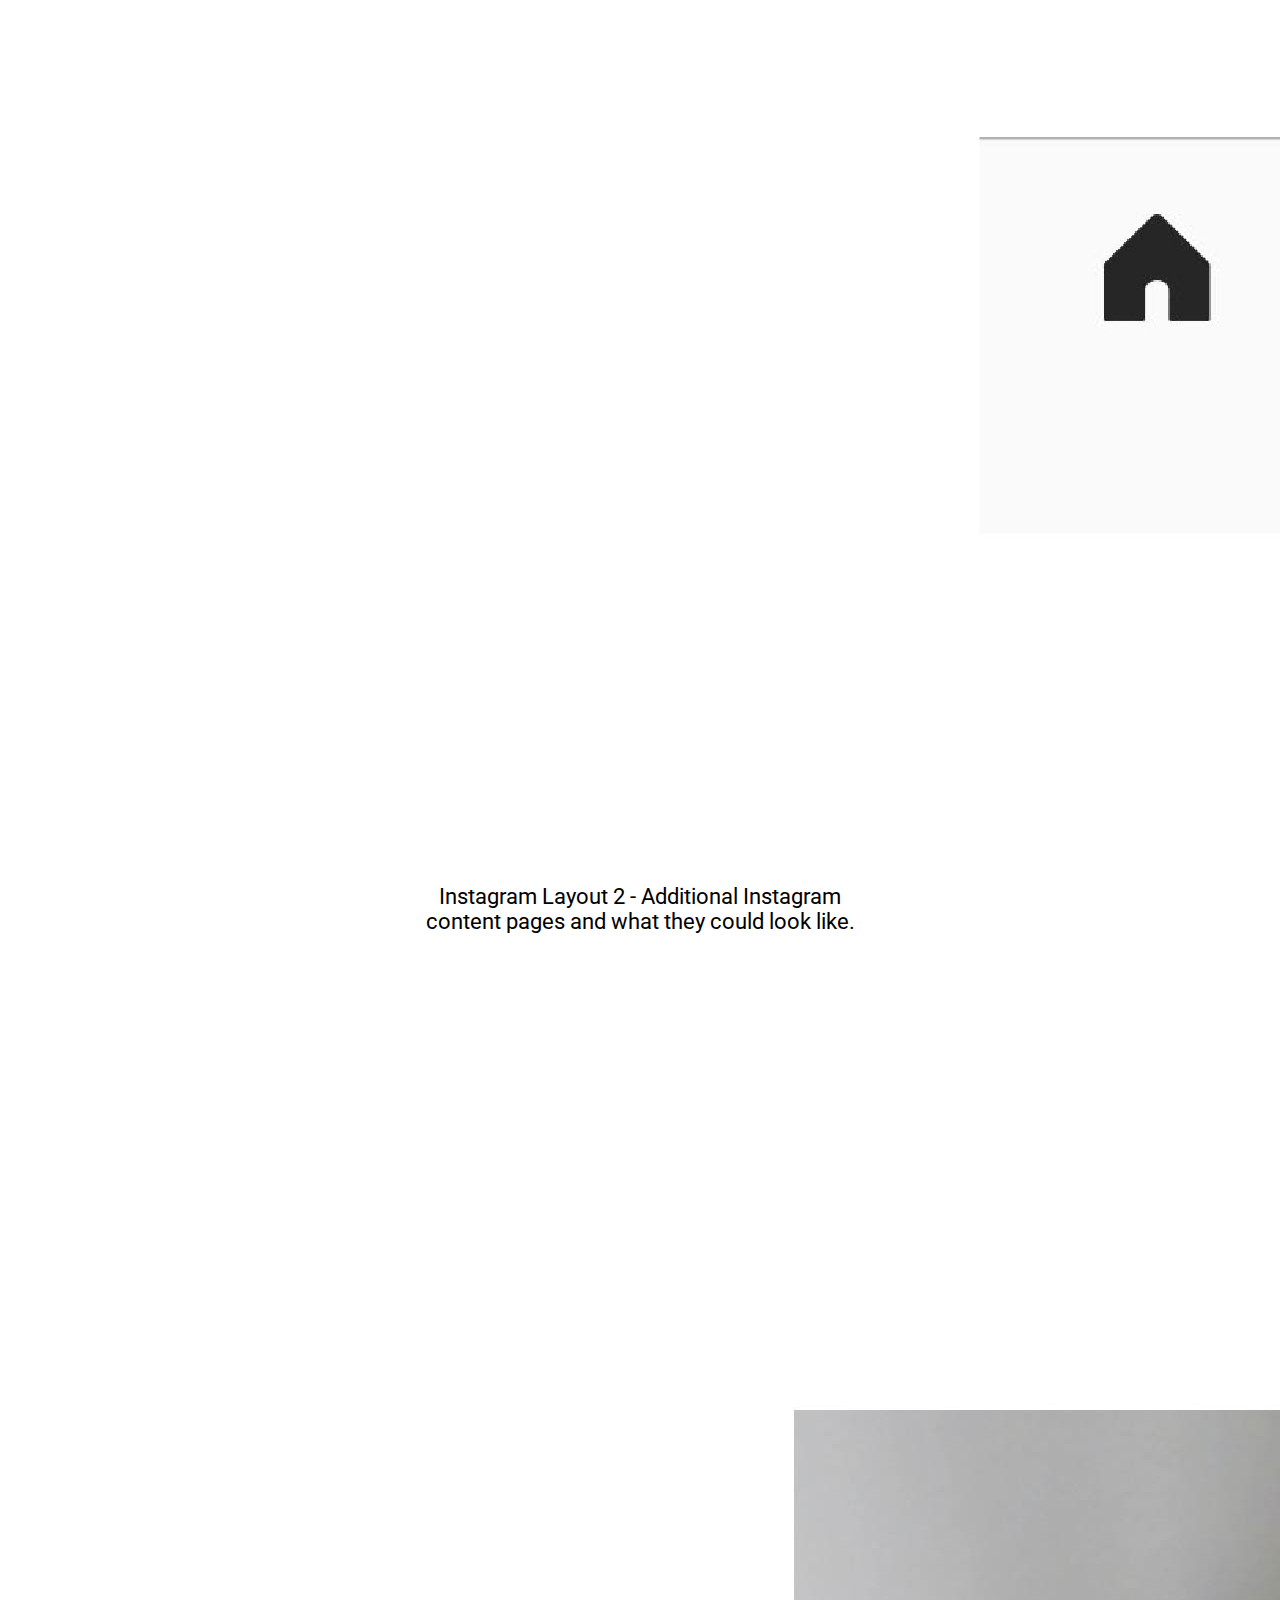
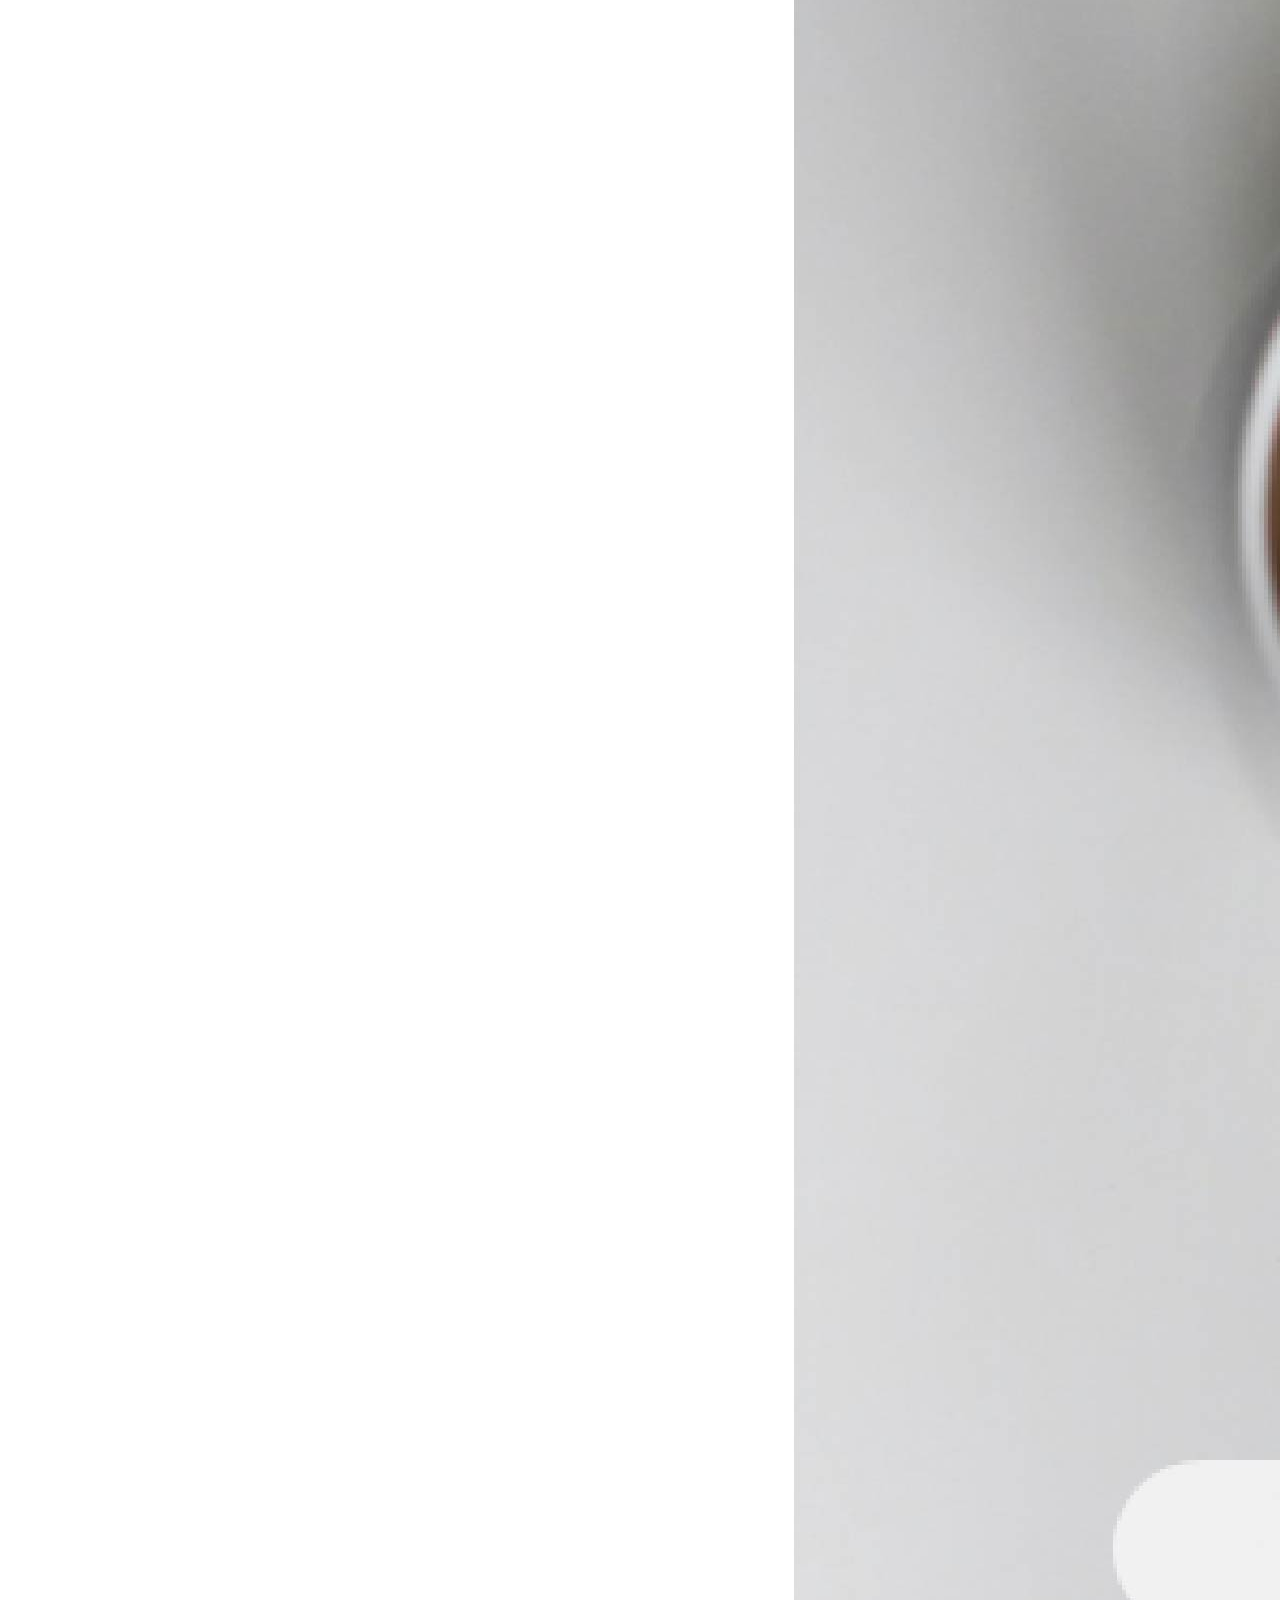
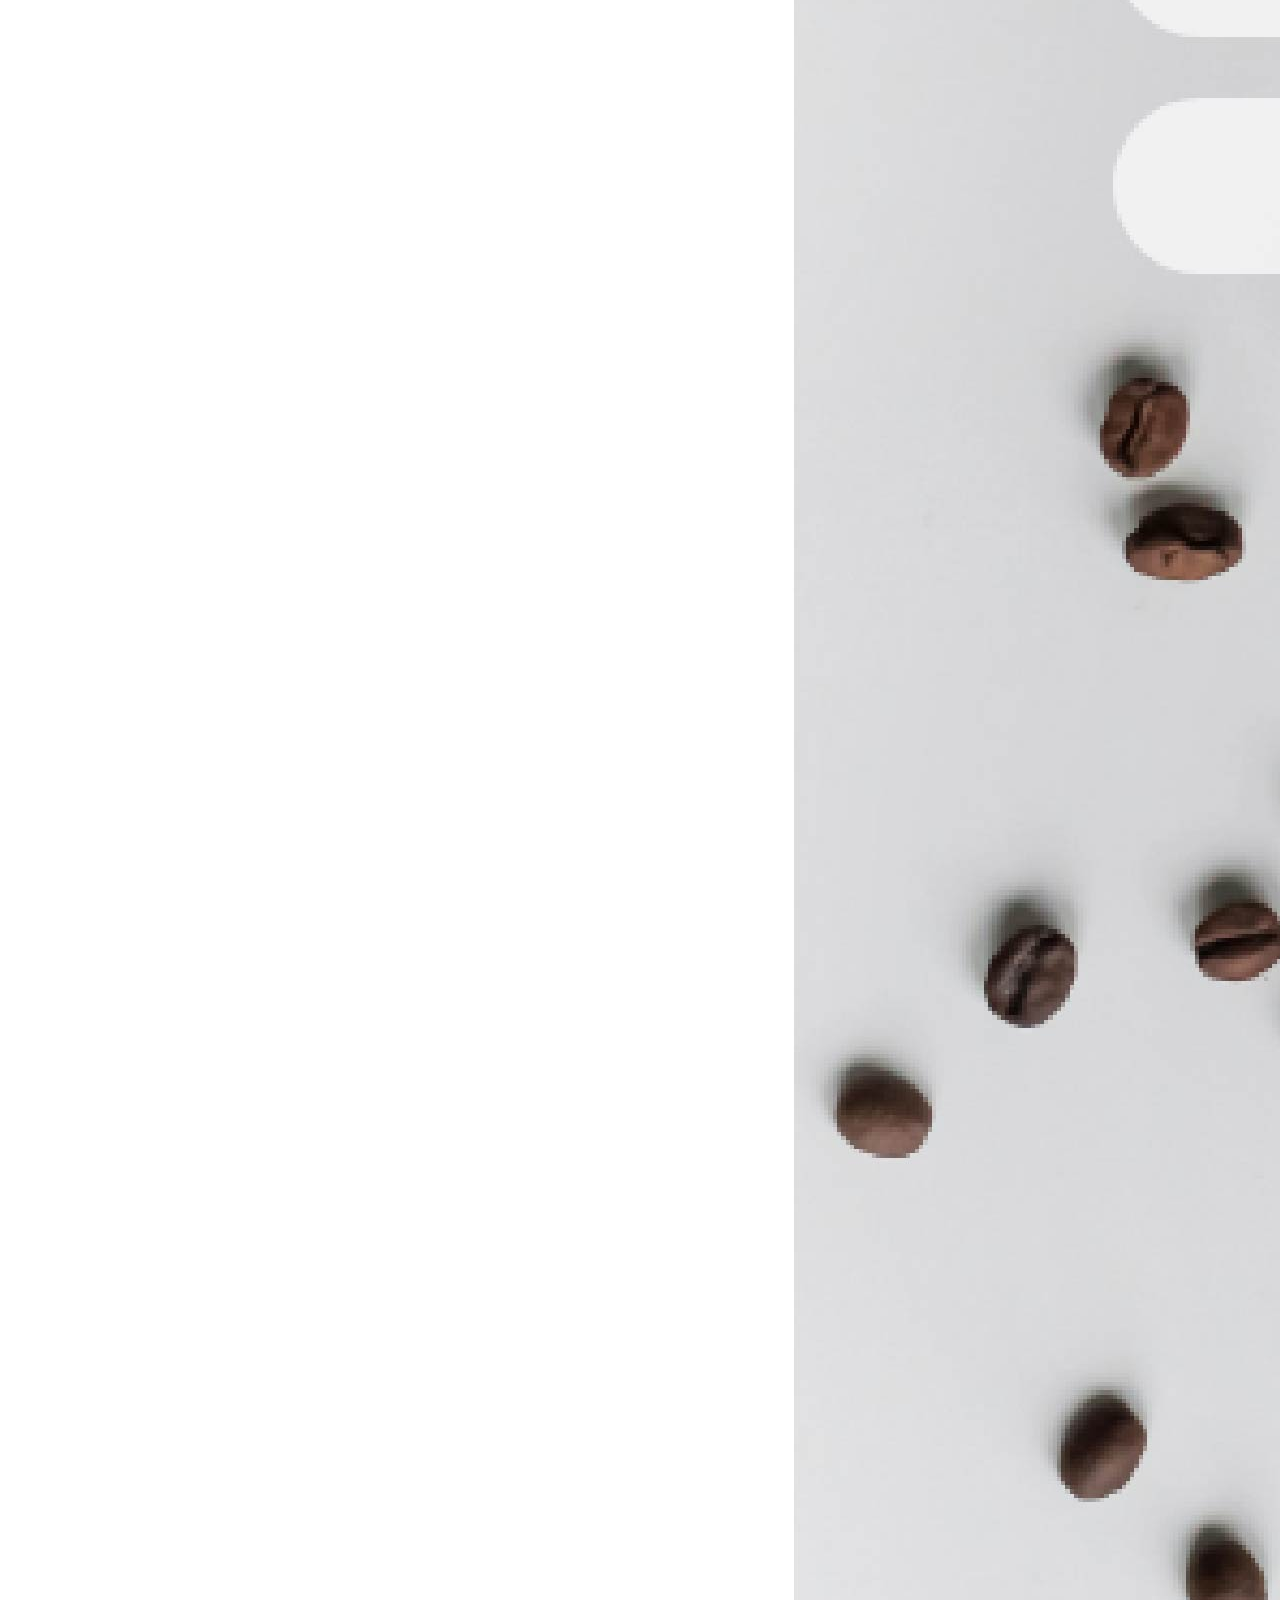
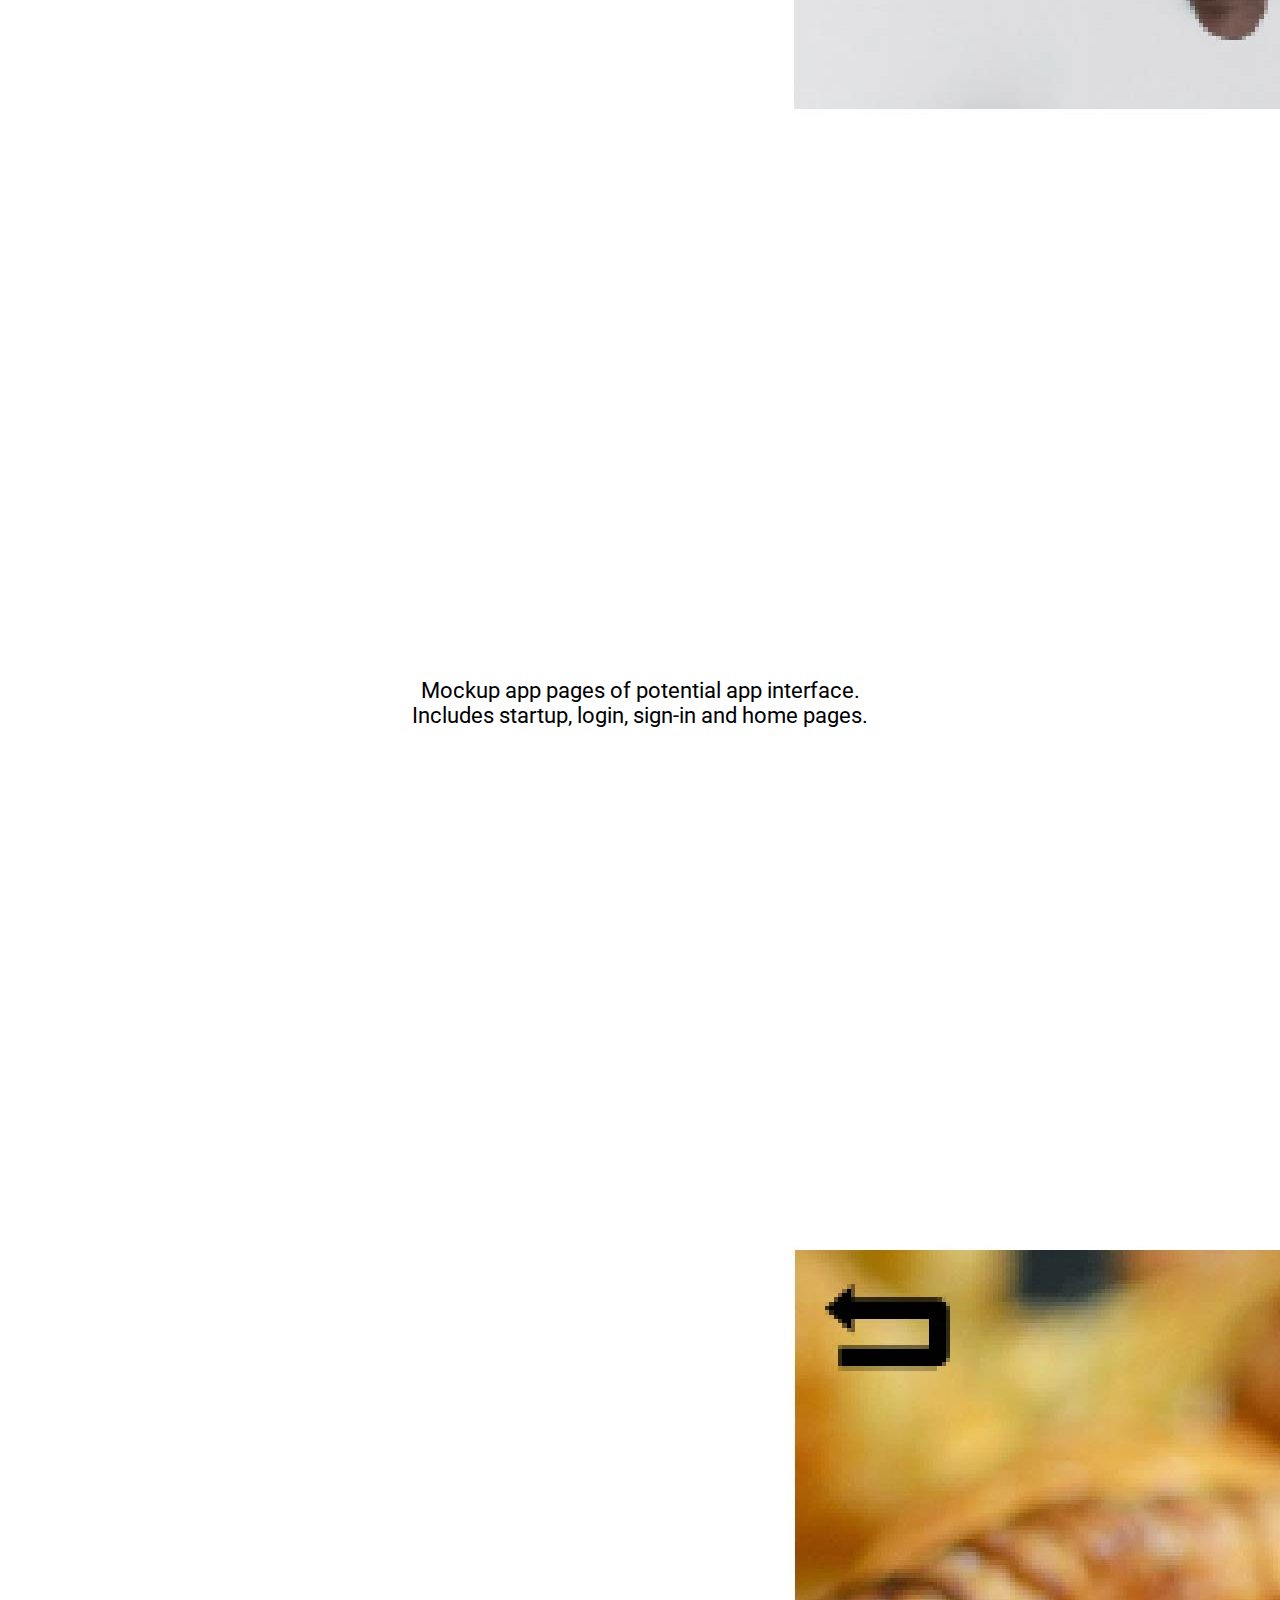
<file: appmockup.html>
<html>

<head>
    <title>tyana van-tang - branding</title>

    <link href="https://cdn.jsdelivr.net/npm/bootstrap@5.0.0-beta3/dist/css/bootstrap.min.css" rel="stylesheet"
        integrity="sha384-eOJMYsd53ii+scO/bJGFsiCZc+5NDVN2yr8+0RDqr0Ql0h+rP48ckxlpbzKgwra6" crossorigin="anonymous">
    <script src="https://cdn.jsdelivr.net/npm/@popperjs/core@2.9.1/dist/umd/popper.min.js"
        integrity="sha384-SR1sx49pcuLnqZUnnPwx6FCym0wLsk5JZuNx2bPPENzswTNFaQU1RDvt3wT4gWFG"
        crossorigin="anonymous"></script>
    <script src="https://cdn.jsdelivr.net/npm/bootstrap@5.0.0-beta3/dist/js/bootstrap.min.js"
        integrity="sha384-j0CNLUeiqtyaRmlzUHCPZ+Gy5fQu0dQ6eZ/xAww941Ai1SxSY+0EQqNXNE6DZiVc"
        crossorigin="anonymous"></script>
    <script src="https://code.jquery.com/jquery-3.2.1.slim.min.js"
        integrity="sha384-KJ3o2DKtIkvYIK3UENzmM7KCkRr/rE9/Qpg6aAZGJwFDMVNA/GpGFF93hXpG5KkN"
        crossorigin="anonymous"></script>
    <script src="https://maxcdn.bootstrapcdn.com/bootstrap/4.0.0/js/bootstrap.min.js"
        integrity="sha384-JZR6Spejh4U02d8jOt6vLEHfe/JQGiRRSQQxSfFWpi1MquVdAyjUar5+76PVCmYl"
        crossorigin="anonymous"></script>
    <link rel="stylesheet" href="styles.css">
    <link rel="preconnect" href="https://fonts.gstatic.com">
    <link href="https://fonts.googleapis.com/css2?family=Roboto&display=swap" rel="stylesheet">
</head>

<body>
    <h1 class="centertext" style = "font-weight:300;">TYANA VAN-TANG</h1>
    <nav class="navbar navbar-expand-md navbar-light  ">
        <a href="/" class="navbar-brand d-flex w-50"></a>
        <div class="text-right">
            <button class="navbar-toggler" type="button" data-toggle="collapse" data-target="#navbarTop"
                aria-controls="navbar" aria-expanded="false" aria-label="Toggle navigation">
                <span class="navbar-toggler-icon"></span>
            </button>
        </div>
        <div class="collapse navbar-collapse" id="navbarTop">
            <ul class="navbar-nav navbar-center ">
                <li class="nav-item">
                    <a class="nav-link " href="index.html">home</a>
                </li>
                <li class="nav-item">
                    <a class="nav-link" href="about.html">about</a>
                </li>

                <li class="nav-item dropdown">
                    <a class="nav-link dropdown-toggle" href="portfolio.html" id="navbarDropdown" role="button"
                        data-toggle="dropdown" aria-haspopup="true" aria-expanded="false">
                        portfolio
                    </a>
                    <div class="dropdown-menu" aria-labelledby="navbarDropdown">
                        <a class="dropdown-item" href="motiondesign.html">motion design</a>
                        <a class="dropdown-item" href="3dmodel.html">3d modelling</a>
                        <a class="dropdown-item" href="appmockup.html">branding</a>
                    </div>
                </li>
                <li class="nav-item"><a class="nav-link" href="contact.html">contact</a> </li>
            </ul>
        </div>
    </nav>

    <h2 class="centertext" >Branding</h2>

    <div class = "descriptions center centertext">
        <h3>Summary</h3>
        <p>The purpose of this project was to create branding for a local startup business. Logos, wireframing and social media content were created for this brand. </p>
        <h3>Timeline</h3>
        <p>November 2020 - December 2020</p>
        <h3>Research</h3>
        <p>Local competitors were researched to see what the market was like and who the target audience was. Large chain companies were also discusessed for social media content as well as involved in the creation of branding and wireframing. Here is a quick brainstorm of what the coffee shop can be. Different topics and words were bounced back and forth and everything was written down to make sure that nothing would be forgotten. There are no bad ideas! </p>
        <img src="portfolio-work/wireframe-mockups/brainstorm.jpg" style = "width:50%">
        <h3>Tools Used</h3>
        <p>Adobe Photoshop<br>Adobe Illustrator<br>Adobe XD</p>
        <h3>Deliverables</h3>
        <p>The final product was an app mockup of what the coffee shop could do in terms of an app and other additional features that they wanted to include. An instagram layout board was created to determine the aesthetic and how they wanted to show themselves as a company. </p>
    
    </div>

    <div id="carouselExampleCaptions" class="carousel slide" data-bs-ride="carousel" data-bs-interval="0">
        <div class="carousel-inner">
            <div class="carousel-item active" data-bs-interval="0">
                <img src="portfolio-work/mockups/mockup1.jpg" class=" w-100" alt="first slide">
                <p class="centertext fontsize">Instagram Layout 1 - The first is an overall view and aesthetic of the entire page. The next three mockups are what content posts would look like.</p>
            </div>
            <div class="carousel-item" data-bs-interval="0">
                <img src="portfolio-work/mockups/mockup2.jpg" class=" w-100" alt="second slide">
                <p class="centertext fontsize">Instagram Layout 2 - Additional Instagram content pages and what they could look like. </p>
            </div>
            <div class="carousel-item" data-bs-interval="0">
                <img src="portfolio-work/wireframe-mockups/mockup1.jpg" class=" w-100" alt="second slide">
                <p class="centertext fontsize">Mockup app pages of potential app interface. Includes startup, login, sign-in and home pages. </p>
            </div>
            <div class="carousel-item" data-bs-interval="0">
                <img src="portfolio-work/wireframe-mockups/mockup2.jpg" class=" w-100" alt="second slide">
                <p class="centertext fontsize">Mockup app pages of potential app interface. Includes menu and item description, mobile ordering, receipt and order review pages. </p>
            </div>
        </div>
        <button class="carousel-control-prev" type="button" data-bs-target="#carouselExampleCaptions"
            data-bs-slide="prev">
            <span class="carousel-control-prev-icon" aria-hidden="true"></span>
            <span class="visually-hidden">Previous</span>
        </button>
        <button class="carousel-control-next" type="button" data-bs-target="#carouselExampleCaptions"
            data-bs-slide="next">
            <span class="carousel-control-next-icon" aria-hidden="true"></span>
            <span class="visually-hidden">Next</span>
        </button>
        
    </div>
</body>

</html>
</file>
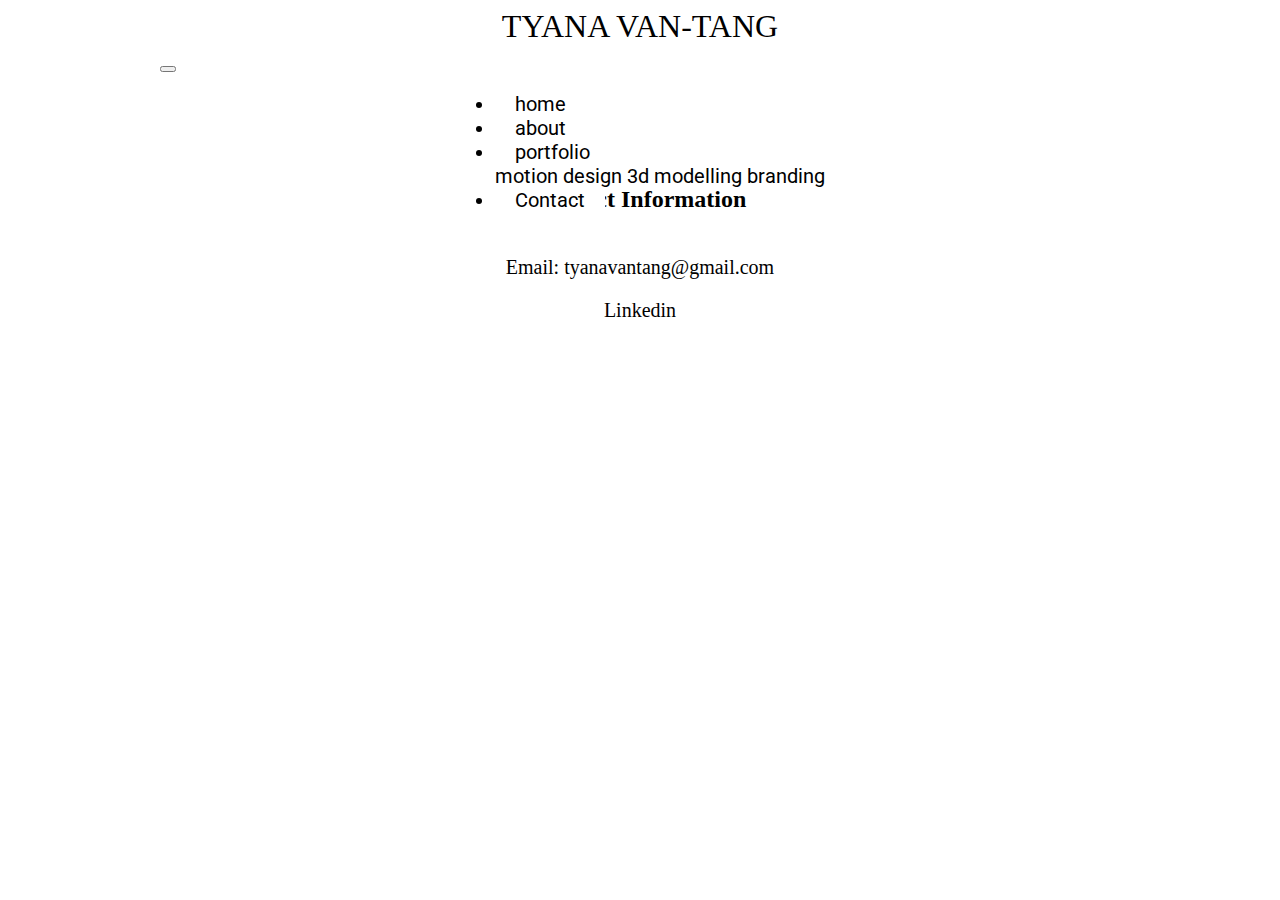
<file: contact.html>
<html>
<head>
    <title>Contact Tyana</title>
    <link href="https://cdn.jsdelivr.net/npm/bootstrap@5.0.0-beta3/dist/css/bootstrap.min.css" rel="stylesheet"
        integrity="sha384-eOJMYsd53ii+scO/bJGFsiCZc+5NDVN2yr8+0RDqr0Ql0h+rP48ckxlpbzKgwra6" crossorigin="anonymous">
    <script src="https://cdn.jsdelivr.net/npm/@popperjs/core@2.9.1/dist/umd/popper.min.js"
        integrity="sha384-SR1sx49pcuLnqZUnnPwx6FCym0wLsk5JZuNx2bPPENzswTNFaQU1RDvt3wT4gWFG"
        crossorigin="anonymous"></script>
    <script src="https://cdn.jsdelivr.net/npm/bootstrap@5.0.0-beta3/dist/js/bootstrap.min.js"
        integrity="sha384-j0CNLUeiqtyaRmlzUHCPZ+Gy5fQu0dQ6eZ/xAww941Ai1SxSY+0EQqNXNE6DZiVc"
        crossorigin="anonymous"></script>
    <script src="https://code.jquery.com/jquery-3.2.1.slim.min.js"
        integrity="sha384-KJ3o2DKtIkvYIK3UENzmM7KCkRr/rE9/Qpg6aAZGJwFDMVNA/GpGFF93hXpG5KkN"
        crossorigin="anonymous"></script>
    <script src="https://maxcdn.bootstrapcdn.com/bootstrap/4.0.0/js/bootstrap.min.js"
        integrity="sha384-JZR6Spejh4U02d8jOt6vLEHfe/JQGiRRSQQxSfFWpi1MquVdAyjUar5+76PVCmYl"
        crossorigin="anonymous"></script>
    <link rel="stylesheet" href="styles.css">
    <link rel="preconnect" href="https://fonts.gstatic.com">
    <link href="https://fonts.googleapis.com/css2?family=Roboto&display=swap" rel="stylesheet">
</head>

<body>
    <h1 class="centertext" style = "font-weight:300;">TYANA VAN-TANG</h1>
    <nav class="navbar navbar-expand-md navbar-light ">
        <a href="/" class="navbar-brand d-flex w-50"></a>
        <div class="text-right">
            <button class="navbar-toggler" type="button" data-toggle="collapse" data-target="#navbarTop"
                aria-controls="navbar" aria-expanded="false" aria-label="Toggle navigation">
                <span class="navbar-toggler-icon"></span>
            </button>
        </div>
        <div class="collapse navbar-collapse" id="navbarTop">
            <ul class="navbar-nav navbar-center ">
                <li class="nav-item">
                    <a class="nav-link " href="index.html">home</a>
                </li>
                <li class="nav-item">
                    <a class="nav-link" href="about.html">about</a>
                </li>

                <li class="nav-item dropdown">
                    <a class="nav-link dropdown-toggle" href="portfolio.html" id="navbarDropdown" role="button"
                        data-toggle="dropdown" aria-haspopup="true" aria-expanded="false">
                        portfolio
                    </a>
                    <div class="dropdown-menu" aria-labelledby="navbarDropdown">
                        <a class="dropdown-item" href="motiondesign.html">motion design</a>
                        <a class="dropdown-item" href="3dmodel.html">3d modelling</a>
                        <a class="dropdown-item" href="appmockup.html">branding</a>
                    </div>
                </li>
                <li class="nav-item"><a class="nav-link" href="contact.html">Contact</a> </li>
            </ul>
        </div>
    </nav>
   
    <div class = " centertext ">
        <h2>Contact Information</h2>
        <p class = ""><br>Email: tyanavantang@gmail.com</p>
        <p><a class="three" href="https://www.linkedin.com/in/tyana-v-567a49153/" target="_blank">Linkedin</a></p>
    </div>
</body>

</html>
</file>
<file: styles.css>
body {
    width: 75%;
    /* margin: 0; */
    margin-left: auto;
    margin-right: auto;
    padding: 0;
}
.container {
    position: relative;
    /* text-align: center; */
}

.middle {
    /* border: blue solid; */
    position: absolute;
    top: 50%;
    left: 50%;
    transform: translate(-50%, -50%);
}

.middle img {
    background-color: white;
    margin: auto;
    border-radius: 50%;
    display: block;
    width: 200px;
}

.intro {
    /* border: blue solid; */
    margin-top: 30px;
}

.roughwork {
    width: 80%;
}

.modelRough {
    /* border: solid black; */
    width: 75%;
    margin-top: 10px;
    margin-bottom: 10px;
}

.modelBox {
    background-color: #d8d8d8;
}

.boxL {
    margin-top: 30px;
    width: 50%;
    float: left;
    /* border: solid red; */
}

.boxR {
    margin-top: 30px;
    /* border: solid green; */
    width: 50%;
    float: right;
}

.boxL img {
    width: 50%;
    height: auto;
}

.boxR img {
    width: auto;
    height: 38%;
}

.about {
    border: black solid;
    position: absolute;
    margin-top: 100px;
    width: 75%;

}

.fontsize {
    font-family: 'Roboto', sans-serif;
    /* font-weight: 300; */
    font-size: 22px;
}

.overlay {
    position: absolute;
    top: 0;
    bottom: 0;
    left: 0;
    right: 0;
    height: 100%;
    width: 100%;
    opacity: 0;
    transition: .5s ease;
    background-color: #008CBA;
}

.overlayBox .overlay {
    opacity: 1;
}

.brandingDesc {
    /* border: solid red; */
    width: 75%;
}

.motionDesc {
    margin-top: 50px;
    margin-bottom: 100px;
    /* border: solid red; */

}

.descriptions {
    margin-top: 50px;
}


a.three:link {
    color: black;
}

a.three:visited {
    color: black;
}

a.three:hover {
    background: purple;
    color: white;
}


.centertext {
    text-align: center;
}

.center {
    display: block;
    margin-left: auto;
    margin-right: auto;
    width: 75%;
}

@media screen and (min-width: 768px) {
    .container img {
        width: 20%;
        float: left;
    }

    video {
        width: 80%;
        height: auto;
    }
}

video {
    display: block;
    margin: auto;

}

.navbar {
    /* border: solid black; */
    font-family: 'Roboto', sans-serif;
    background-color: white;
    height: 100px;
    font-size: 20px;
    /* position: relative;  */
    z-index: 100;
}

.navbar-nav.navbar-center {
    position: absolute;
    /* right: 0%; */
    left: 50%;
    transform: translatex(-50%);
}

.navbar-light .navbar-nav .nav-link {
    color: black;
    padding-left: 20px;
    padding-right: 20px;
}

.nav-link {

    text-align: right;
    background-color: white;

}

.nav-link:hover, .dropdown-item:hover {
    background-color: #dbc2db;
    transition: .3s background-color;
}

.dropdown-menu {
    width: auto;
    background-color: white;
}

.carousel {
    height: 50%;
    width: 50%;
    margin: auto;
    margin-top: 50px;
}

h3 {
    font-family: 'Roboto', sans-serif;
    font-size: 25;
    font-weight: 400;
}

a:link {
    text-decoration: none;
}

.boxL a:hover, a:active {
    background-color: purple;
    color: white;

}

.boxR a:hover, a:active {
    background-color: purple;
    color: white;

}

p, a {
    color: black;
    font-size: 20px;
}
</file>
